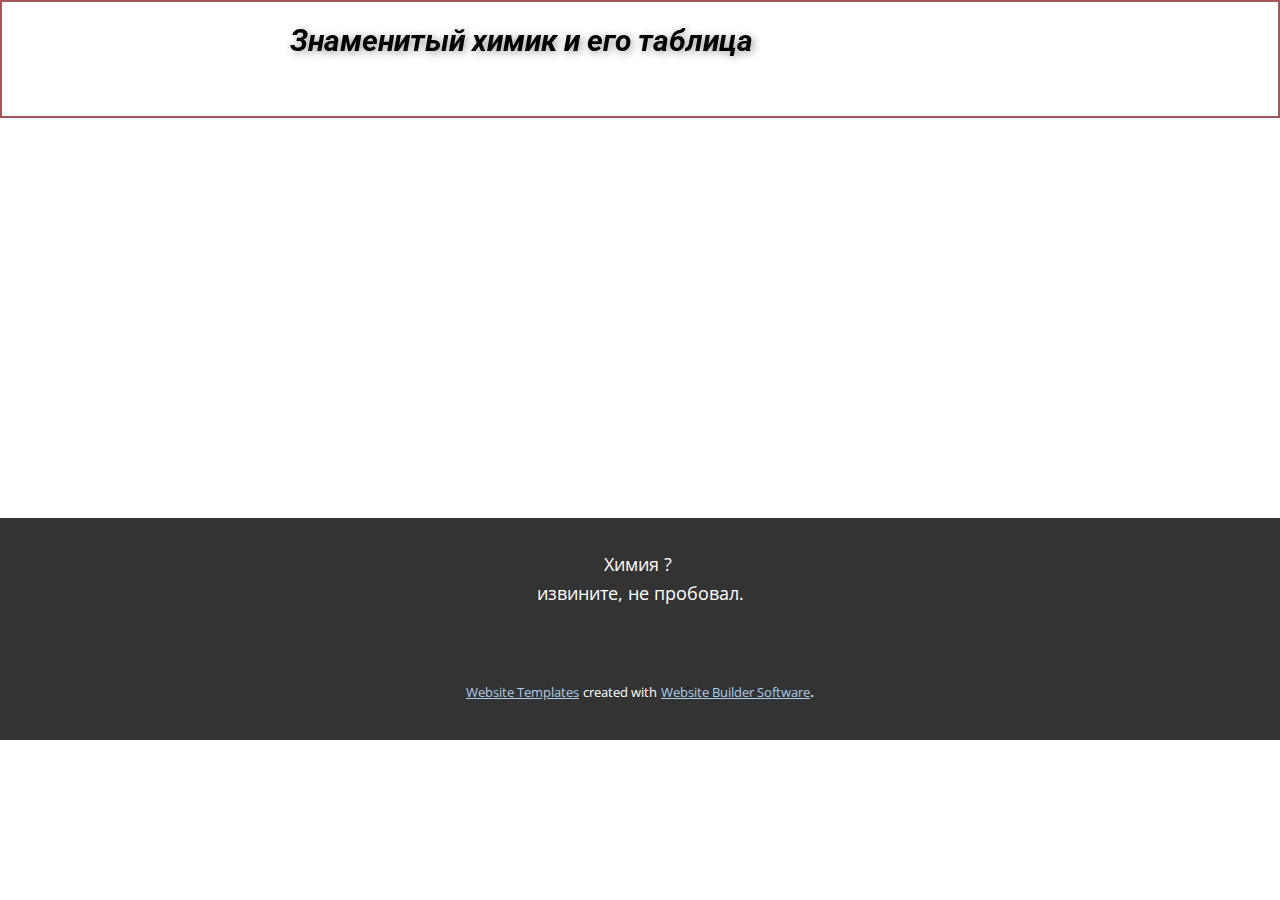
<file: index.html>
<!DOCTYPE html>
<html style="font-size: 16px;" lang="ru"><head>
    <meta name="viewport" content="width=device-width, initial-scale=1.0">
    <meta charset="utf-8">
    <meta name="keywords" content="">
    <meta name="description" content="">
    <title>Главная</title>
    <link rel="stylesheet" href="nicepage.css" media="screen">
<link rel="stylesheet" href="Главная.css" media="screen">
    <script class="u-script" type="text/javascript" src="jquery.js" defer=""></script>
    <script class="u-script" type="text/javascript" src="nicepage.js" defer=""></script>
    <meta name="generator" content="Nicepage 5.17.1, nicepage.com">
    <link id="u-theme-google-font" rel="stylesheet" href="https://fonts.googleapis.com/css?family=Roboto:100,100i,300,300i,400,400i,500,500i,700,700i,900,900i|Open+Sans:300,300i,400,400i,500,500i,600,600i,700,700i,800,800i">
    
    
    
    <script type="application/ld+json">{
		"@context": "http://schema.org",
		"@type": "Organization",
		"name": ""
}</script>
    <meta name="theme-color" content="#478ac9">
    <meta property="og:title" content="Главная">
    <meta property="og:type" content="website">
  <meta data-intl-tel-input-cdn-path="intlTelInput/"></head>
  <body data-home-page="Главная.html" data-home-page-title="Главная" class="u-body u-xl-mode" data-lang="ru"><header class="u-border-2 u-border-palette-2-dark-1 u-clearfix u-header u-header" id="sec-b54b"><div class="u-clearfix u-sheet u-sheet-1">
        <nav class="u-menu u-menu-one-level u-offcanvas u-menu-1">
          <div class="menu-collapse">
            <a class="u-button-style u-custom-active-color u-custom-color u-nav-link" href="#">
              <svg class="u-svg-link" viewBox="0 0 24 24"><use xmlns:xlink="http://www.w3.org/1999/xlink" xlink:href="#svg-98aa"></use></svg>
              <svg class="u-svg-content" version="1.1" id="svg-98aa" viewBox="0 0 16 16" x="0px" y="0px" xmlns:xlink="http://www.w3.org/1999/xlink" xmlns="http://www.w3.org/2000/svg"><g><rect y="1" width="16" height="2"></rect><rect y="7" width="16" height="2"></rect><rect y="13" width="16" height="2"></rect>
</g></svg>
            </a>
          </div>
          <div class="u-custom-menu u-nav-container"></div>
          <div class="u-custom-menu u-nav-container-collapse">
            <div class="u-black u-container-style u-inner-container-layout u-opacity u-opacity-95 u-sidenav">
              <div class="u-inner-container-layout u-sidenav-overflow">
                <div class="u-menu-close"></div>
                <ul class="u-align-center u-nav u-popupmenu-items u-unstyled u-nav-1"><li class="u-nav-item"><a class="u-button-style u-nav-link" href="Главная.html">Главная</a>
</li><li class="u-nav-item"><a class="u-button-style u-nav-link" href="Страница-1.html">Страница 1</a>
</li><li class="u-nav-item"><a class="u-button-style u-nav-link" href="Страница-2.html">Страница 2</a>
</li></ul>
              </div>
            </div>
            <div class="u-black u-menu-overlay u-opacity u-opacity-70"></div>
          </div>
        </nav>
        <h4 class="u-text u-text-black u-text-1" data-animation-name="customAnimationIn" data-animation-duration="1000">Знаменитый химик и его таблица&nbsp; &nbsp; &nbsp; &nbsp; &nbsp; &nbsp; &nbsp; &nbsp; &nbsp; &nbsp; &nbsp; &nbsp; &nbsp; &nbsp; &nbsp; &nbsp; &nbsp; &nbsp; &nbsp; &nbsp; &nbsp; &nbsp; &nbsp; &nbsp; &nbsp; &nbsp; &nbsp; &nbsp; &nbsp;&nbsp;<span style="font-weight: 700;">
            <span style="font-weight: 400;">
              <span style="font-weight: 700;">
                <span style="font-weight: 400;">
                  <span style="font-weight: 700;">
                    <span style="font-style: italic;">
                      <span style="font-style: normal;"></span>
                    </span>
                  </span>
                </span>
              </span>
            </span>
          </span>
        </h4>
        <nav class="u-menu u-menu-dropdown u-offcanvas u-menu-2">
          <div class="menu-collapse" style="font-size: 1rem; letter-spacing: 0px;">
            <a class="u-button-style u-custom-left-right-menu-spacing u-custom-padding-bottom u-custom-top-bottom-menu-spacing u-nav-link u-text-active-palette-1-base u-text-hover-palette-2-base" href="#">
              <svg class="u-svg-link" viewBox="0 0 24 24"><use xmlns:xlink="http://www.w3.org/1999/xlink" xlink:href="#menu-hamburger"></use></svg>
              <svg class="u-svg-content" version="1.1" id="menu-hamburger" viewBox="0 0 16 16" x="0px" y="0px" xmlns:xlink="http://www.w3.org/1999/xlink" xmlns="http://www.w3.org/2000/svg"><g><rect y="1" width="16" height="2"></rect><rect y="7" width="16" height="2"></rect><rect y="13" width="16" height="2"></rect>
</g></svg>
            </a>
          </div>
          <div class="u-nav-container"></div>
          <div class="u-nav-container-collapse">
            <div class="u-black u-container-style u-inner-container-layout u-opacity u-opacity-95 u-sidenav">
              <div class="u-inner-container-layout u-sidenav-overflow">
                <div class="u-menu-close"></div>
                <ul class="u-align-center u-nav u-popupmenu-items u-unstyled u-nav-2"><li class="u-nav-item"><a class="u-button-style u-nav-link" href="Главная.html">Главная</a>
</li><li class="u-nav-item"><a class="u-button-style u-nav-link" href="О-нас.html">О нас</a>
</li><li class="u-nav-item"><a class="u-button-style u-nav-link" href="Контакты.html">Контакты</a>
</li><li class="u-nav-item"><a class="u-button-style u-nav-link" href="Страница-1.html">Страница 1</a>
</li><li class="u-nav-item"><a class="u-button-style u-nav-link" href="Страница-2.html">Страница 2</a>
</li></ul>
              </div>
            </div>
            <div class="u-black u-menu-overlay u-opacity u-opacity-70"></div>
          </div>
        </nav>
      </div></header>
    <section class="u-clearfix u-section-1" id="sec-5560">
      <div class="u-clearfix u-sheet u-sheet-1"></div>
    </section>
    
    
    
    <footer class="u-align-center u-clearfix u-footer u-grey-80 u-footer" id="sec-aed9"><div class="u-clearfix u-sheet u-valign-middle u-sheet-1">
        <p class="u-text u-text-default u-text-1">Химия ?&nbsp;<br>извините, не пробовал.
        </p>
      </div></footer>
    <section class="u-backlink u-clearfix u-grey-80">
      <a class="u-link" href="https://nicepage.com/website-templates" target="_blank">
        <span>Website Templates</span>
      </a>
      <p class="u-text">
        <span>created with</span>
      </p>
      <a class="u-link" href="" target="_blank">
        <span>Website Builder Software</span>
      </a>. 
    </section>
  
</body></html>
</file>
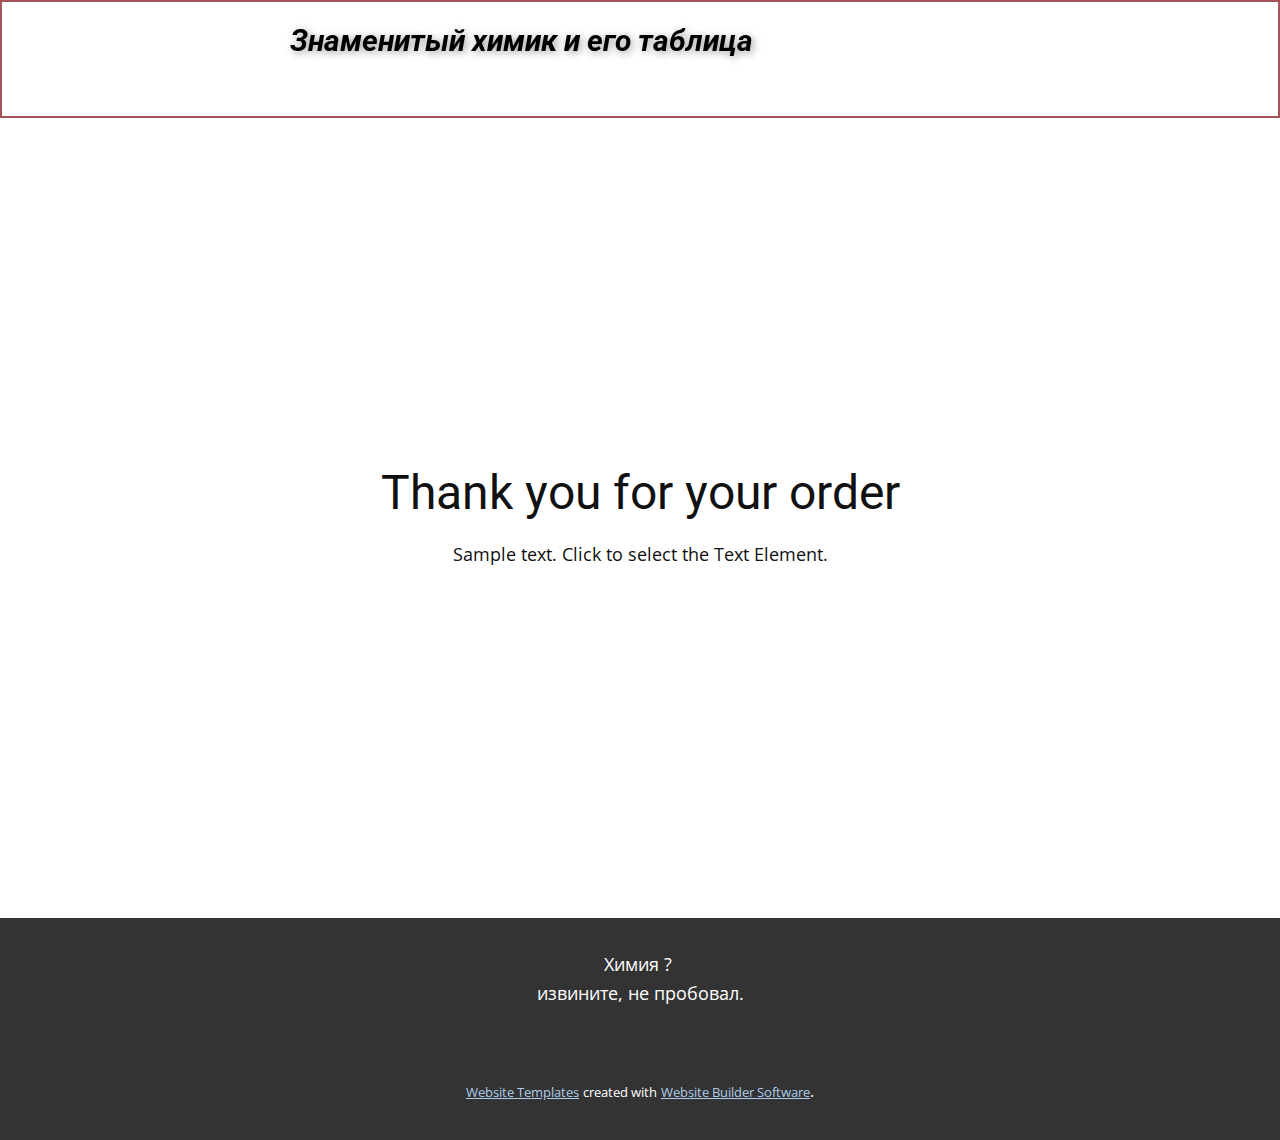
<file: thank-you-page.html>
<!DOCTYPE html>
<html style="font-size: 16px;" lang="ru"><head>
    <meta name="viewport" content="width=device-width, initial-scale=1.0">
    <meta charset="utf-8">
    <meta name="keywords" content="Thank you for your order">
    <meta name="description" content="">
    <title>Thank You Page Template</title>
    <link rel="stylesheet" href="nicepage.css" media="screen">
<link rel="stylesheet" href="Thank-You-Page-Template.css" media="screen">
    <script class="u-script" type="text/javascript" src="jquery.js" defer=""></script>
    <script class="u-script" type="text/javascript" src="nicepage.js" defer=""></script>
    <meta name="generator" content="Nicepage 5.17.1, nicepage.com">
    <link id="u-theme-google-font" rel="stylesheet" href="https://fonts.googleapis.com/css?family=Roboto:100,100i,300,300i,400,400i,500,500i,700,700i,900,900i|Open+Sans:300,300i,400,400i,500,500i,600,600i,700,700i,800,800i">
    
    
    
    <script type="application/ld+json">{
		"@context": "http://schema.org",
		"@type": "Organization",
		"name": ""
}</script>
    <meta name="theme-color" content="#478ac9">
    <meta property="og:title" content="Thank You Page Template">
    <meta property="og:type" content="website">
  <meta data-intl-tel-input-cdn-path="intlTelInput/"></head>
  <body class="u-body u-xl-mode" data-lang="ru"><header class="u-border-2 u-border-palette-2-dark-1 u-clearfix u-header u-header" id="sec-b54b"><div class="u-clearfix u-sheet u-sheet-1">
        <nav class="u-menu u-menu-one-level u-offcanvas u-menu-1">
          <div class="menu-collapse">
            <a class="u-button-style u-custom-active-color u-custom-color u-nav-link" href="#">
              <svg class="u-svg-link" viewBox="0 0 24 24"><use xmlns:xlink="http://www.w3.org/1999/xlink" xlink:href="#svg-98aa"></use></svg>
              <svg class="u-svg-content" version="1.1" id="svg-98aa" viewBox="0 0 16 16" x="0px" y="0px" xmlns:xlink="http://www.w3.org/1999/xlink" xmlns="http://www.w3.org/2000/svg"><g><rect y="1" width="16" height="2"></rect><rect y="7" width="16" height="2"></rect><rect y="13" width="16" height="2"></rect>
</g></svg>
            </a>
          </div>
          <div class="u-custom-menu u-nav-container"></div>
          <div class="u-custom-menu u-nav-container-collapse">
            <div class="u-black u-container-style u-inner-container-layout u-opacity u-opacity-95 u-sidenav">
              <div class="u-inner-container-layout u-sidenav-overflow">
                <div class="u-menu-close"></div>
                <ul class="u-align-center u-nav u-popupmenu-items u-unstyled u-nav-1"><li class="u-nav-item"><a class="u-button-style u-nav-link" href="Главная.html">Главная</a>
</li><li class="u-nav-item"><a class="u-button-style u-nav-link" href="Страница-1.html">Страница 1</a>
</li><li class="u-nav-item"><a class="u-button-style u-nav-link" href="Страница-2.html">Страница 2</a>
</li></ul>
              </div>
            </div>
            <div class="u-black u-menu-overlay u-opacity u-opacity-70"></div>
          </div>
        </nav>
        <h4 class="u-text u-text-black u-text-1" data-animation-name="customAnimationIn" data-animation-duration="1000">Знаменитый химик и его таблица&nbsp; &nbsp; &nbsp; &nbsp; &nbsp; &nbsp; &nbsp; &nbsp; &nbsp; &nbsp; &nbsp; &nbsp; &nbsp; &nbsp; &nbsp; &nbsp; &nbsp; &nbsp; &nbsp; &nbsp; &nbsp; &nbsp; &nbsp; &nbsp; &nbsp; &nbsp; &nbsp; &nbsp; &nbsp;&nbsp;<span style="font-weight: 700;">
            <span style="font-weight: 400;">
              <span style="font-weight: 700;">
                <span style="font-weight: 400;">
                  <span style="font-weight: 700;">
                    <span style="font-style: italic;">
                      <span style="font-style: normal;"></span>
                    </span>
                  </span>
                </span>
              </span>
            </span>
          </span>
        </h4>
        <nav class="u-menu u-menu-dropdown u-offcanvas u-menu-2">
          <div class="menu-collapse" style="font-size: 1rem; letter-spacing: 0px;">
            <a class="u-button-style u-custom-left-right-menu-spacing u-custom-padding-bottom u-custom-top-bottom-menu-spacing u-nav-link u-text-active-palette-1-base u-text-hover-palette-2-base" href="#">
              <svg class="u-svg-link" viewBox="0 0 24 24"><use xmlns:xlink="http://www.w3.org/1999/xlink" xlink:href="#menu-hamburger"></use></svg>
              <svg class="u-svg-content" version="1.1" id="menu-hamburger" viewBox="0 0 16 16" x="0px" y="0px" xmlns:xlink="http://www.w3.org/1999/xlink" xmlns="http://www.w3.org/2000/svg"><g><rect y="1" width="16" height="2"></rect><rect y="7" width="16" height="2"></rect><rect y="13" width="16" height="2"></rect>
</g></svg>
            </a>
          </div>
          <div class="u-nav-container"></div>
          <div class="u-nav-container-collapse">
            <div class="u-black u-container-style u-inner-container-layout u-opacity u-opacity-95 u-sidenav">
              <div class="u-inner-container-layout u-sidenav-overflow">
                <div class="u-menu-close"></div>
                <ul class="u-align-center u-nav u-popupmenu-items u-unstyled u-nav-2"><li class="u-nav-item"><a class="u-button-style u-nav-link" href="Главная.html">Главная</a>
</li><li class="u-nav-item"><a class="u-button-style u-nav-link" href="О-нас.html">О нас</a>
</li><li class="u-nav-item"><a class="u-button-style u-nav-link" href="Контакты.html">Контакты</a>
</li><li class="u-nav-item"><a class="u-button-style u-nav-link" href="Страница-1.html">Страница 1</a>
</li><li class="u-nav-item"><a class="u-button-style u-nav-link" href="Страница-2.html">Страница 2</a>
</li></ul>
              </div>
            </div>
            <div class="u-black u-menu-overlay u-opacity u-opacity-70"></div>
          </div>
        </nav>
      </div></header>
    <section class="u-align-center u-clearfix u-container-align-center u-section-1" id="sec-4d18">
      <div class="u-clearfix u-sheet u-valign-middle u-sheet-1">
        <h2 class="u-align-center u-text u-text-default u-text-1"> Thank you for your order</h2>
        <p class="u-align-center u-text u-text-default u-text-2">Sample text. Click to select the Text Element.</p>
      </div>
    </section>
    
    
    
    <footer class="u-align-center u-clearfix u-footer u-grey-80 u-footer" id="sec-aed9"><div class="u-clearfix u-sheet u-valign-middle u-sheet-1">
        <p class="u-text u-text-default u-text-1">Химия ?&nbsp;<br>извините, не пробовал.
        </p>
      </div></footer>
    <section class="u-backlink u-clearfix u-grey-80">
      <a class="u-link" href="https://nicepage.com/website-templates" target="_blank">
        <span>Website Templates</span>
      </a>
      <p class="u-text">
        <span>created with</span>
      </p>
      <a class="u-link" href="" target="_blank">
        <span>Website Builder Software</span>
      </a>. 
    </section>
  
</body></html>
</file>
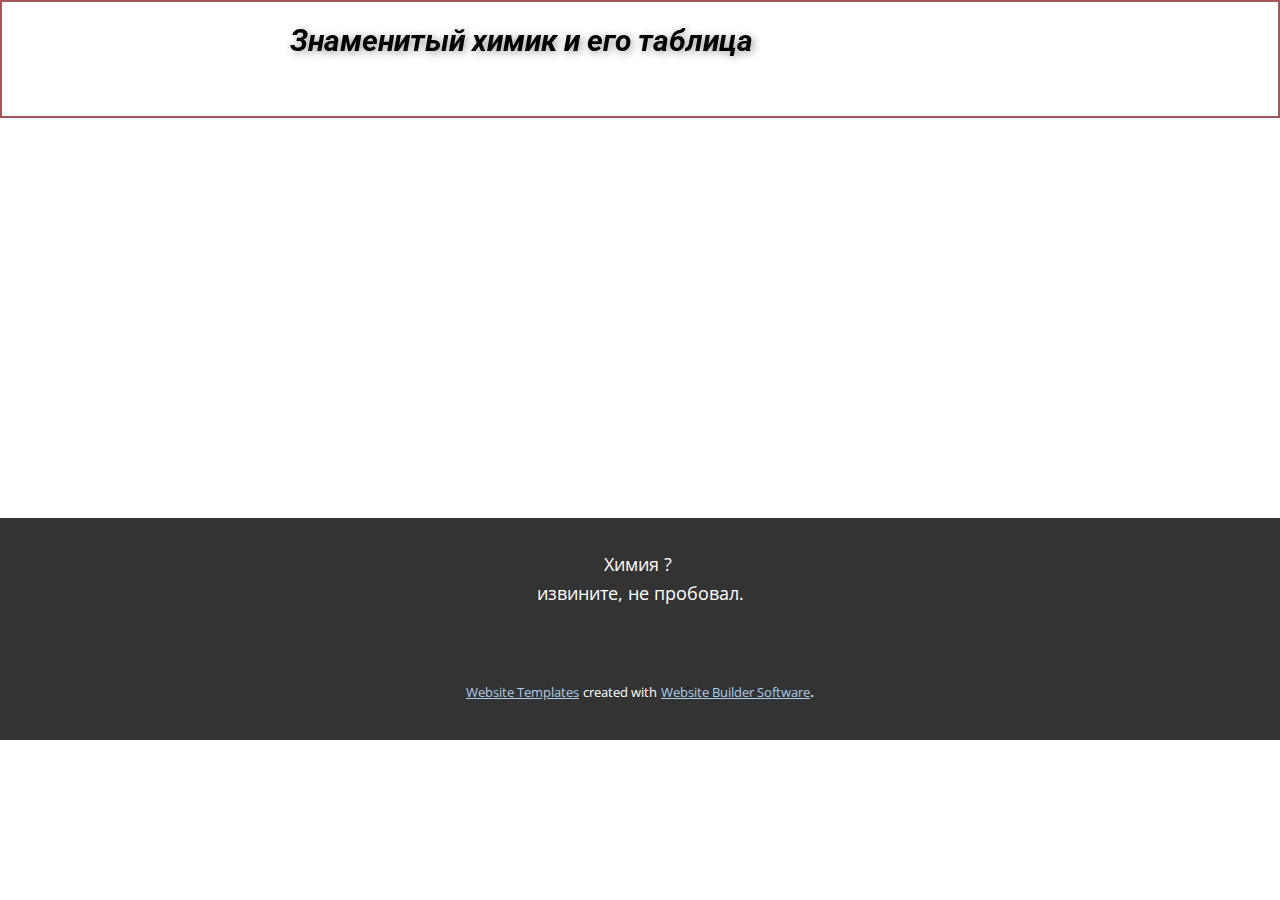
<file: Главная.html>
<!DOCTYPE html>
<html style="font-size: 16px;" lang="ru"><head>
    <meta name="viewport" content="width=device-width, initial-scale=1.0">
    <meta charset="utf-8">
    <meta name="keywords" content="">
    <meta name="description" content="">
    <title>Главная</title>
    <link rel="stylesheet" href="nicepage.css" media="screen">
<link rel="stylesheet" href="Главная.css" media="screen">
    <script class="u-script" type="text/javascript" src="jquery.js" defer=""></script>
    <script class="u-script" type="text/javascript" src="nicepage.js" defer=""></script>
    <meta name="generator" content="Nicepage 5.17.1, nicepage.com">
    <link id="u-theme-google-font" rel="stylesheet" href="https://fonts.googleapis.com/css?family=Roboto:100,100i,300,300i,400,400i,500,500i,700,700i,900,900i|Open+Sans:300,300i,400,400i,500,500i,600,600i,700,700i,800,800i">
    
    
    
    <script type="application/ld+json">{
		"@context": "http://schema.org",
		"@type": "Organization",
		"name": ""
}</script>
    <meta name="theme-color" content="#478ac9">
    <meta property="og:title" content="Главная">
    <meta property="og:type" content="website">
  <meta data-intl-tel-input-cdn-path="intlTelInput/"></head>
  <body class="u-body u-xl-mode" data-lang="ru"><header class="u-border-2 u-border-palette-2-dark-1 u-clearfix u-header u-header" id="sec-b54b"><div class="u-clearfix u-sheet u-sheet-1">
        <nav class="u-menu u-menu-one-level u-offcanvas u-menu-1">
          <div class="menu-collapse">
            <a class="u-button-style u-custom-active-color u-custom-color u-nav-link" href="#">
              <svg class="u-svg-link" viewBox="0 0 24 24"><use xmlns:xlink="http://www.w3.org/1999/xlink" xlink:href="#svg-98aa"></use></svg>
              <svg class="u-svg-content" version="1.1" id="svg-98aa" viewBox="0 0 16 16" x="0px" y="0px" xmlns:xlink="http://www.w3.org/1999/xlink" xmlns="http://www.w3.org/2000/svg"><g><rect y="1" width="16" height="2"></rect><rect y="7" width="16" height="2"></rect><rect y="13" width="16" height="2"></rect>
</g></svg>
            </a>
          </div>
          <div class="u-custom-menu u-nav-container"></div>
          <div class="u-custom-menu u-nav-container-collapse">
            <div class="u-black u-container-style u-inner-container-layout u-opacity u-opacity-95 u-sidenav">
              <div class="u-inner-container-layout u-sidenav-overflow">
                <div class="u-menu-close"></div>
                <ul class="u-align-center u-nav u-popupmenu-items u-unstyled u-nav-1"><li class="u-nav-item"><a class="u-button-style u-nav-link" href="Главная.html">Главная</a>
</li><li class="u-nav-item"><a class="u-button-style u-nav-link" href="Страница-1.html">Страница 1</a>
</li><li class="u-nav-item"><a class="u-button-style u-nav-link" href="Страница-2.html">Страница 2</a>
</li></ul>
              </div>
            </div>
            <div class="u-black u-menu-overlay u-opacity u-opacity-70"></div>
          </div>
        </nav>
        <h4 class="u-text u-text-black u-text-1" data-animation-name="customAnimationIn" data-animation-duration="1000">Знаменитый химик и его таблица&nbsp; &nbsp; &nbsp; &nbsp; &nbsp; &nbsp; &nbsp; &nbsp; &nbsp; &nbsp; &nbsp; &nbsp; &nbsp; &nbsp; &nbsp; &nbsp; &nbsp; &nbsp; &nbsp; &nbsp; &nbsp; &nbsp; &nbsp; &nbsp; &nbsp; &nbsp; &nbsp; &nbsp; &nbsp;&nbsp;<span style="font-weight: 700;">
            <span style="font-weight: 400;">
              <span style="font-weight: 700;">
                <span style="font-weight: 400;">
                  <span style="font-weight: 700;">
                    <span style="font-style: italic;">
                      <span style="font-style: normal;"></span>
                    </span>
                  </span>
                </span>
              </span>
            </span>
          </span>
        </h4>
        <nav class="u-menu u-menu-dropdown u-offcanvas u-menu-2">
          <div class="menu-collapse" style="font-size: 1rem; letter-spacing: 0px;">
            <a class="u-button-style u-custom-left-right-menu-spacing u-custom-padding-bottom u-custom-top-bottom-menu-spacing u-nav-link u-text-active-palette-1-base u-text-hover-palette-2-base" href="#">
              <svg class="u-svg-link" viewBox="0 0 24 24"><use xmlns:xlink="http://www.w3.org/1999/xlink" xlink:href="#menu-hamburger"></use></svg>
              <svg class="u-svg-content" version="1.1" id="menu-hamburger" viewBox="0 0 16 16" x="0px" y="0px" xmlns:xlink="http://www.w3.org/1999/xlink" xmlns="http://www.w3.org/2000/svg"><g><rect y="1" width="16" height="2"></rect><rect y="7" width="16" height="2"></rect><rect y="13" width="16" height="2"></rect>
</g></svg>
            </a>
          </div>
          <div class="u-nav-container"></div>
          <div class="u-nav-container-collapse">
            <div class="u-black u-container-style u-inner-container-layout u-opacity u-opacity-95 u-sidenav">
              <div class="u-inner-container-layout u-sidenav-overflow">
                <div class="u-menu-close"></div>
                <ul class="u-align-center u-nav u-popupmenu-items u-unstyled u-nav-2"><li class="u-nav-item"><a class="u-button-style u-nav-link" href="Главная.html">Главная</a>
</li><li class="u-nav-item"><a class="u-button-style u-nav-link" href="О-нас.html">О нас</a>
</li><li class="u-nav-item"><a class="u-button-style u-nav-link" href="Контакты.html">Контакты</a>
</li><li class="u-nav-item"><a class="u-button-style u-nav-link" href="Страница-1.html">Страница 1</a>
</li><li class="u-nav-item"><a class="u-button-style u-nav-link" href="Страница-2.html">Страница 2</a>
</li></ul>
              </div>
            </div>
            <div class="u-black u-menu-overlay u-opacity u-opacity-70"></div>
          </div>
        </nav>
      </div></header>
    <section class="u-clearfix u-section-1" id="sec-5560">
      <div class="u-clearfix u-sheet u-sheet-1"></div>
    </section>
    
    
    
    <footer class="u-align-center u-clearfix u-footer u-grey-80 u-footer" id="sec-aed9"><div class="u-clearfix u-sheet u-valign-middle u-sheet-1">
        <p class="u-text u-text-default u-text-1">Химия ?&nbsp;<br>извините, не пробовал.
        </p>
      </div></footer>
    <section class="u-backlink u-clearfix u-grey-80">
      <a class="u-link" href="https://nicepage.com/website-templates" target="_blank">
        <span>Website Templates</span>
      </a>
      <p class="u-text">
        <span>created with</span>
      </p>
      <a class="u-link" href="" target="_blank">
        <span>Website Builder Software</span>
      </a>. 
    </section>
  
</body></html>
</file>
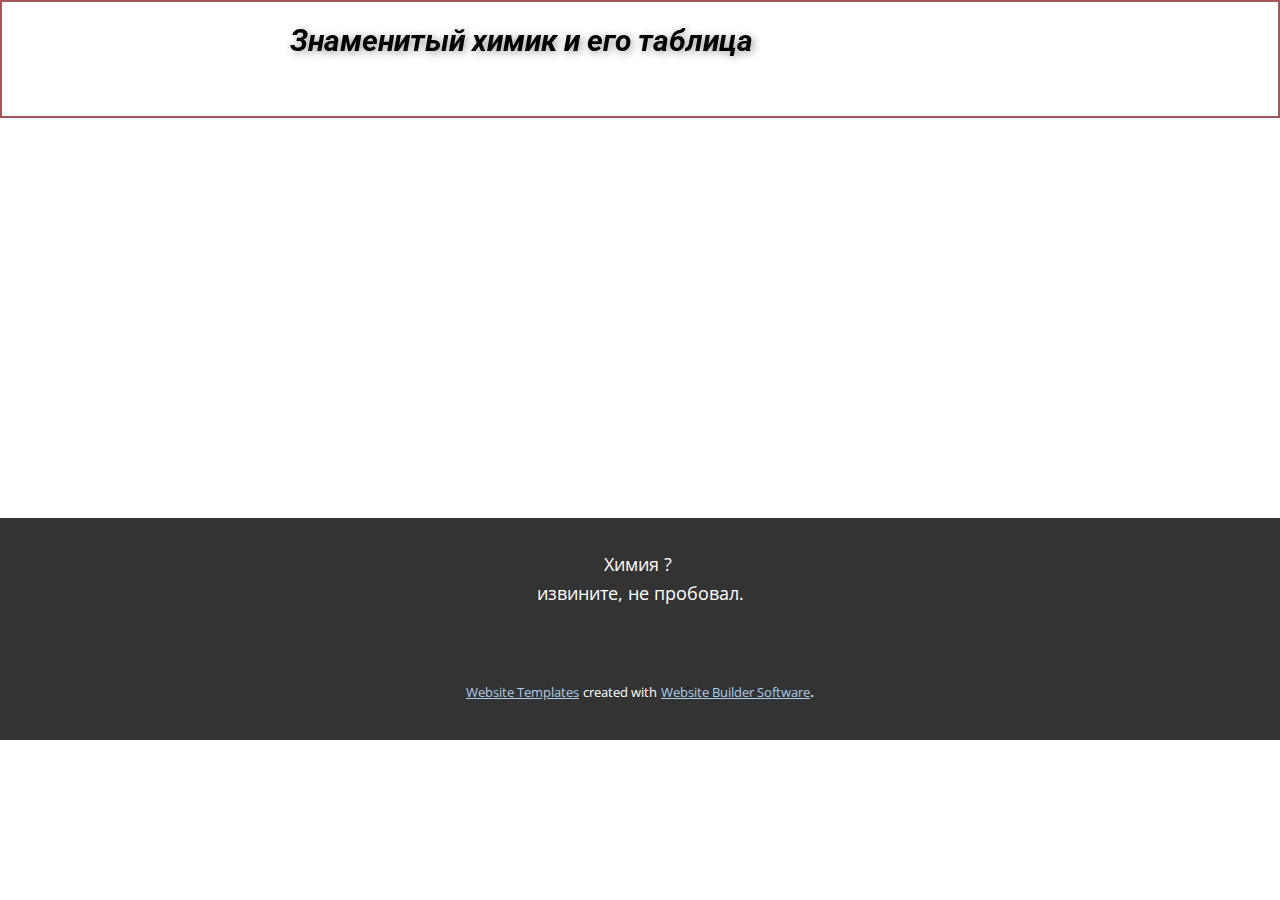
<file: Контакты.html>
<!DOCTYPE html>
<html style="font-size: 16px;" lang="ru"><head>
    <meta name="viewport" content="width=device-width, initial-scale=1.0">
    <meta charset="utf-8">
    <meta name="keywords" content="">
    <meta name="description" content="">
    <title>Контакты</title>
    <link rel="stylesheet" href="nicepage.css" media="screen">
<link rel="stylesheet" href="Контакты.css" media="screen">
    <script class="u-script" type="text/javascript" src="jquery.js" defer=""></script>
    <script class="u-script" type="text/javascript" src="nicepage.js" defer=""></script>
    <meta name="generator" content="Nicepage 5.17.1, nicepage.com">
    <link id="u-theme-google-font" rel="stylesheet" href="https://fonts.googleapis.com/css?family=Roboto:100,100i,300,300i,400,400i,500,500i,700,700i,900,900i|Open+Sans:300,300i,400,400i,500,500i,600,600i,700,700i,800,800i">
    
    
    
    <script type="application/ld+json">{
		"@context": "http://schema.org",
		"@type": "Organization",
		"name": ""
}</script>
    <meta name="theme-color" content="#478ac9">
    <meta property="og:title" content="Контакты">
    <meta property="og:type" content="website">
  <meta data-intl-tel-input-cdn-path="intlTelInput/"></head>
  <body class="u-body u-xl-mode" data-lang="ru"><header class="u-border-2 u-border-palette-2-dark-1 u-clearfix u-header u-header" id="sec-b54b"><div class="u-clearfix u-sheet u-sheet-1">
        <nav class="u-menu u-menu-one-level u-offcanvas u-menu-1">
          <div class="menu-collapse">
            <a class="u-button-style u-custom-active-color u-custom-color u-nav-link" href="#">
              <svg class="u-svg-link" viewBox="0 0 24 24"><use xmlns:xlink="http://www.w3.org/1999/xlink" xlink:href="#svg-98aa"></use></svg>
              <svg class="u-svg-content" version="1.1" id="svg-98aa" viewBox="0 0 16 16" x="0px" y="0px" xmlns:xlink="http://www.w3.org/1999/xlink" xmlns="http://www.w3.org/2000/svg"><g><rect y="1" width="16" height="2"></rect><rect y="7" width="16" height="2"></rect><rect y="13" width="16" height="2"></rect>
</g></svg>
            </a>
          </div>
          <div class="u-custom-menu u-nav-container"></div>
          <div class="u-custom-menu u-nav-container-collapse">
            <div class="u-black u-container-style u-inner-container-layout u-opacity u-opacity-95 u-sidenav">
              <div class="u-inner-container-layout u-sidenav-overflow">
                <div class="u-menu-close"></div>
                <ul class="u-align-center u-nav u-popupmenu-items u-unstyled u-nav-1"><li class="u-nav-item"><a class="u-button-style u-nav-link" href="Главная.html">Главная</a>
</li><li class="u-nav-item"><a class="u-button-style u-nav-link" href="Страница-1.html">Страница 1</a>
</li><li class="u-nav-item"><a class="u-button-style u-nav-link" href="Страница-2.html">Страница 2</a>
</li></ul>
              </div>
            </div>
            <div class="u-black u-menu-overlay u-opacity u-opacity-70"></div>
          </div>
        </nav>
        <h4 class="u-text u-text-black u-text-1" data-animation-name="customAnimationIn" data-animation-duration="1000">Знаменитый химик и его таблица&nbsp; &nbsp; &nbsp; &nbsp; &nbsp; &nbsp; &nbsp; &nbsp; &nbsp; &nbsp; &nbsp; &nbsp; &nbsp; &nbsp; &nbsp; &nbsp; &nbsp; &nbsp; &nbsp; &nbsp; &nbsp; &nbsp; &nbsp; &nbsp; &nbsp; &nbsp; &nbsp; &nbsp; &nbsp;&nbsp;<span style="font-weight: 700;">
            <span style="font-weight: 400;">
              <span style="font-weight: 700;">
                <span style="font-weight: 400;">
                  <span style="font-weight: 700;">
                    <span style="font-style: italic;">
                      <span style="font-style: normal;"></span>
                    </span>
                  </span>
                </span>
              </span>
            </span>
          </span>
        </h4>
        <nav class="u-menu u-menu-dropdown u-offcanvas u-menu-2">
          <div class="menu-collapse" style="font-size: 1rem; letter-spacing: 0px;">
            <a class="u-button-style u-custom-left-right-menu-spacing u-custom-padding-bottom u-custom-top-bottom-menu-spacing u-nav-link u-text-active-palette-1-base u-text-hover-palette-2-base" href="#">
              <svg class="u-svg-link" viewBox="0 0 24 24"><use xmlns:xlink="http://www.w3.org/1999/xlink" xlink:href="#menu-hamburger"></use></svg>
              <svg class="u-svg-content" version="1.1" id="menu-hamburger" viewBox="0 0 16 16" x="0px" y="0px" xmlns:xlink="http://www.w3.org/1999/xlink" xmlns="http://www.w3.org/2000/svg"><g><rect y="1" width="16" height="2"></rect><rect y="7" width="16" height="2"></rect><rect y="13" width="16" height="2"></rect>
</g></svg>
            </a>
          </div>
          <div class="u-nav-container"></div>
          <div class="u-nav-container-collapse">
            <div class="u-black u-container-style u-inner-container-layout u-opacity u-opacity-95 u-sidenav">
              <div class="u-inner-container-layout u-sidenav-overflow">
                <div class="u-menu-close"></div>
                <ul class="u-align-center u-nav u-popupmenu-items u-unstyled u-nav-2"><li class="u-nav-item"><a class="u-button-style u-nav-link" href="Главная.html">Главная</a>
</li><li class="u-nav-item"><a class="u-button-style u-nav-link" href="О-нас.html">О нас</a>
</li><li class="u-nav-item"><a class="u-button-style u-nav-link" href="Контакты.html">Контакты</a>
</li><li class="u-nav-item"><a class="u-button-style u-nav-link" href="Страница-1.html">Страница 1</a>
</li><li class="u-nav-item"><a class="u-button-style u-nav-link" href="Страница-2.html">Страница 2</a>
</li></ul>
              </div>
            </div>
            <div class="u-black u-menu-overlay u-opacity u-opacity-70"></div>
          </div>
        </nav>
      </div></header>
    <section class="u-clearfix u-section-1" id="sec-6909">
      <div class="u-clearfix u-sheet u-sheet-1"></div>
    </section>
    
    
    
    <footer class="u-align-center u-clearfix u-footer u-grey-80 u-footer" id="sec-aed9"><div class="u-clearfix u-sheet u-valign-middle u-sheet-1">
        <p class="u-text u-text-default u-text-1">Химия ?&nbsp;<br>извините, не пробовал.
        </p>
      </div></footer>
    <section class="u-backlink u-clearfix u-grey-80">
      <a class="u-link" href="https://nicepage.com/website-templates" target="_blank">
        <span>Website Templates</span>
      </a>
      <p class="u-text">
        <span>created with</span>
      </p>
      <a class="u-link" href="" target="_blank">
        <span>Website Builder Software</span>
      </a>. 
    </section>
  
</body></html>
</file>
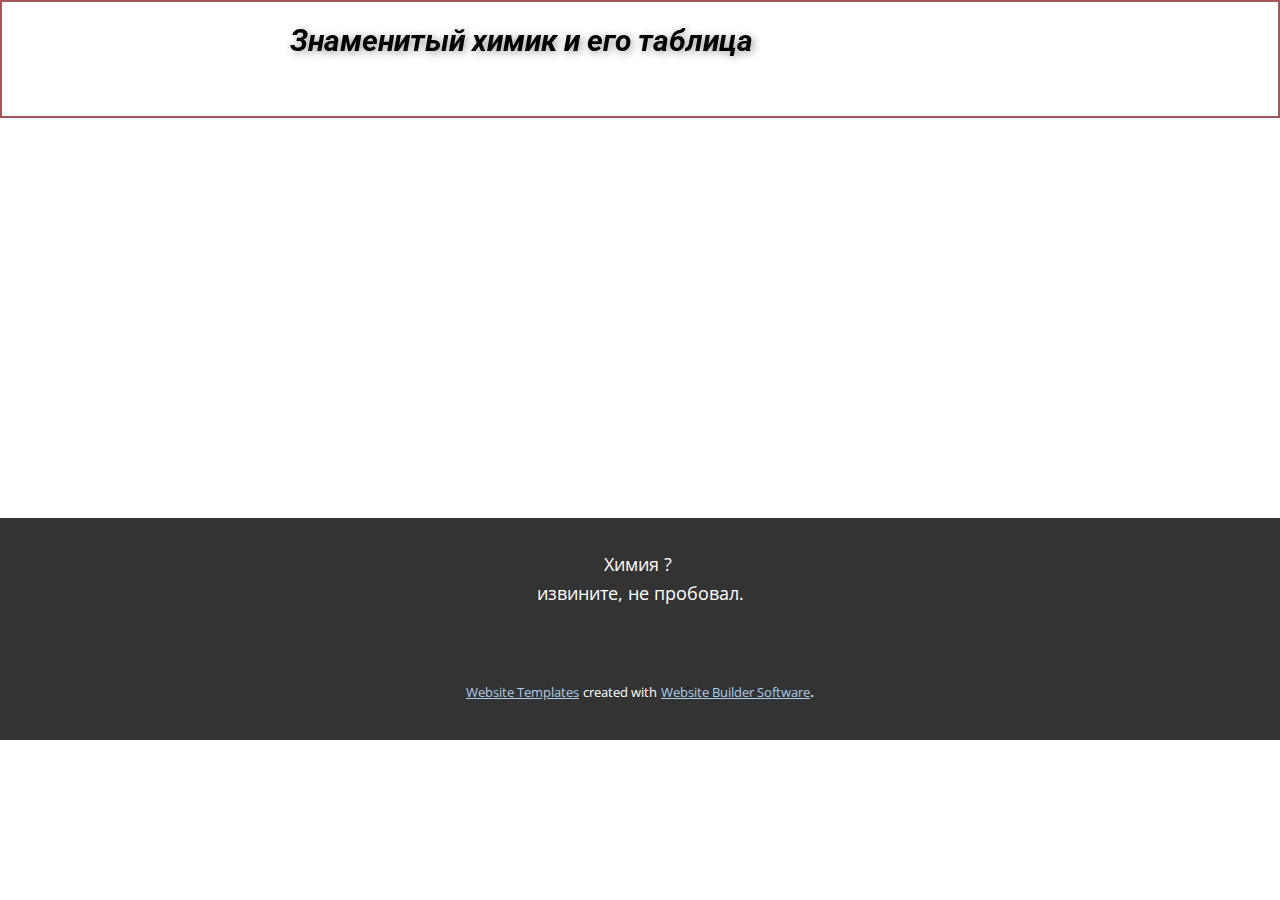
<file: О-нас.html>
<!DOCTYPE html>
<html style="font-size: 16px;" lang="ru"><head>
    <meta name="viewport" content="width=device-width, initial-scale=1.0">
    <meta charset="utf-8">
    <meta name="keywords" content="">
    <meta name="description" content="">
    <title>О нас</title>
    <link rel="stylesheet" href="nicepage.css" media="screen">
<link rel="stylesheet" href="О-нас.css" media="screen">
    <script class="u-script" type="text/javascript" src="jquery.js" defer=""></script>
    <script class="u-script" type="text/javascript" src="nicepage.js" defer=""></script>
    <meta name="generator" content="Nicepage 5.17.1, nicepage.com">
    <link id="u-theme-google-font" rel="stylesheet" href="https://fonts.googleapis.com/css?family=Roboto:100,100i,300,300i,400,400i,500,500i,700,700i,900,900i|Open+Sans:300,300i,400,400i,500,500i,600,600i,700,700i,800,800i">
    
    
    
    <script type="application/ld+json">{
		"@context": "http://schema.org",
		"@type": "Organization",
		"name": ""
}</script>
    <meta name="theme-color" content="#478ac9">
    <meta property="og:title" content="О нас">
    <meta property="og:type" content="website">
  <meta data-intl-tel-input-cdn-path="intlTelInput/"></head>
  <body class="u-body u-xl-mode" data-lang="ru"><header class="u-border-2 u-border-palette-2-dark-1 u-clearfix u-header u-header" id="sec-b54b"><div class="u-clearfix u-sheet u-sheet-1">
        <nav class="u-menu u-menu-one-level u-offcanvas u-menu-1">
          <div class="menu-collapse">
            <a class="u-button-style u-custom-active-color u-custom-color u-nav-link" href="#">
              <svg class="u-svg-link" viewBox="0 0 24 24"><use xmlns:xlink="http://www.w3.org/1999/xlink" xlink:href="#svg-98aa"></use></svg>
              <svg class="u-svg-content" version="1.1" id="svg-98aa" viewBox="0 0 16 16" x="0px" y="0px" xmlns:xlink="http://www.w3.org/1999/xlink" xmlns="http://www.w3.org/2000/svg"><g><rect y="1" width="16" height="2"></rect><rect y="7" width="16" height="2"></rect><rect y="13" width="16" height="2"></rect>
</g></svg>
            </a>
          </div>
          <div class="u-custom-menu u-nav-container"></div>
          <div class="u-custom-menu u-nav-container-collapse">
            <div class="u-black u-container-style u-inner-container-layout u-opacity u-opacity-95 u-sidenav">
              <div class="u-inner-container-layout u-sidenav-overflow">
                <div class="u-menu-close"></div>
                <ul class="u-align-center u-nav u-popupmenu-items u-unstyled u-nav-1"><li class="u-nav-item"><a class="u-button-style u-nav-link" href="Главная.html">Главная</a>
</li><li class="u-nav-item"><a class="u-button-style u-nav-link" href="Страница-1.html">Страница 1</a>
</li><li class="u-nav-item"><a class="u-button-style u-nav-link" href="Страница-2.html">Страница 2</a>
</li></ul>
              </div>
            </div>
            <div class="u-black u-menu-overlay u-opacity u-opacity-70"></div>
          </div>
        </nav>
        <h4 class="u-text u-text-black u-text-1" data-animation-name="customAnimationIn" data-animation-duration="1000">Знаменитый химик и его таблица&nbsp; &nbsp; &nbsp; &nbsp; &nbsp; &nbsp; &nbsp; &nbsp; &nbsp; &nbsp; &nbsp; &nbsp; &nbsp; &nbsp; &nbsp; &nbsp; &nbsp; &nbsp; &nbsp; &nbsp; &nbsp; &nbsp; &nbsp; &nbsp; &nbsp; &nbsp; &nbsp; &nbsp; &nbsp;&nbsp;<span style="font-weight: 700;">
            <span style="font-weight: 400;">
              <span style="font-weight: 700;">
                <span style="font-weight: 400;">
                  <span style="font-weight: 700;">
                    <span style="font-style: italic;">
                      <span style="font-style: normal;"></span>
                    </span>
                  </span>
                </span>
              </span>
            </span>
          </span>
        </h4>
        <nav class="u-menu u-menu-dropdown u-offcanvas u-menu-2">
          <div class="menu-collapse" style="font-size: 1rem; letter-spacing: 0px;">
            <a class="u-button-style u-custom-left-right-menu-spacing u-custom-padding-bottom u-custom-top-bottom-menu-spacing u-nav-link u-text-active-palette-1-base u-text-hover-palette-2-base" href="#">
              <svg class="u-svg-link" viewBox="0 0 24 24"><use xmlns:xlink="http://www.w3.org/1999/xlink" xlink:href="#menu-hamburger"></use></svg>
              <svg class="u-svg-content" version="1.1" id="menu-hamburger" viewBox="0 0 16 16" x="0px" y="0px" xmlns:xlink="http://www.w3.org/1999/xlink" xmlns="http://www.w3.org/2000/svg"><g><rect y="1" width="16" height="2"></rect><rect y="7" width="16" height="2"></rect><rect y="13" width="16" height="2"></rect>
</g></svg>
            </a>
          </div>
          <div class="u-nav-container"></div>
          <div class="u-nav-container-collapse">
            <div class="u-black u-container-style u-inner-container-layout u-opacity u-opacity-95 u-sidenav">
              <div class="u-inner-container-layout u-sidenav-overflow">
                <div class="u-menu-close"></div>
                <ul class="u-align-center u-nav u-popupmenu-items u-unstyled u-nav-2"><li class="u-nav-item"><a class="u-button-style u-nav-link" href="Главная.html">Главная</a>
</li><li class="u-nav-item"><a class="u-button-style u-nav-link" href="О-нас.html">О нас</a>
</li><li class="u-nav-item"><a class="u-button-style u-nav-link" href="Контакты.html">Контакты</a>
</li><li class="u-nav-item"><a class="u-button-style u-nav-link" href="Страница-1.html">Страница 1</a>
</li><li class="u-nav-item"><a class="u-button-style u-nav-link" href="Страница-2.html">Страница 2</a>
</li></ul>
              </div>
            </div>
            <div class="u-black u-menu-overlay u-opacity u-opacity-70"></div>
          </div>
        </nav>
      </div></header>
    <section class="u-clearfix u-section-1" id="sec-d8f9">
      <div class="u-clearfix u-sheet u-sheet-1"></div>
    </section>
    
    
    
    <footer class="u-align-center u-clearfix u-footer u-grey-80 u-footer" id="sec-aed9"><div class="u-clearfix u-sheet u-valign-middle u-sheet-1">
        <p class="u-text u-text-default u-text-1">Химия ?&nbsp;<br>извините, не пробовал.
        </p>
      </div></footer>
    <section class="u-backlink u-clearfix u-grey-80">
      <a class="u-link" href="https://nicepage.com/website-templates" target="_blank">
        <span>Website Templates</span>
      </a>
      <p class="u-text">
        <span>created with</span>
      </p>
      <a class="u-link" href="" target="_blank">
        <span>Website Builder Software</span>
      </a>. 
    </section>
  
</body></html>
</file>
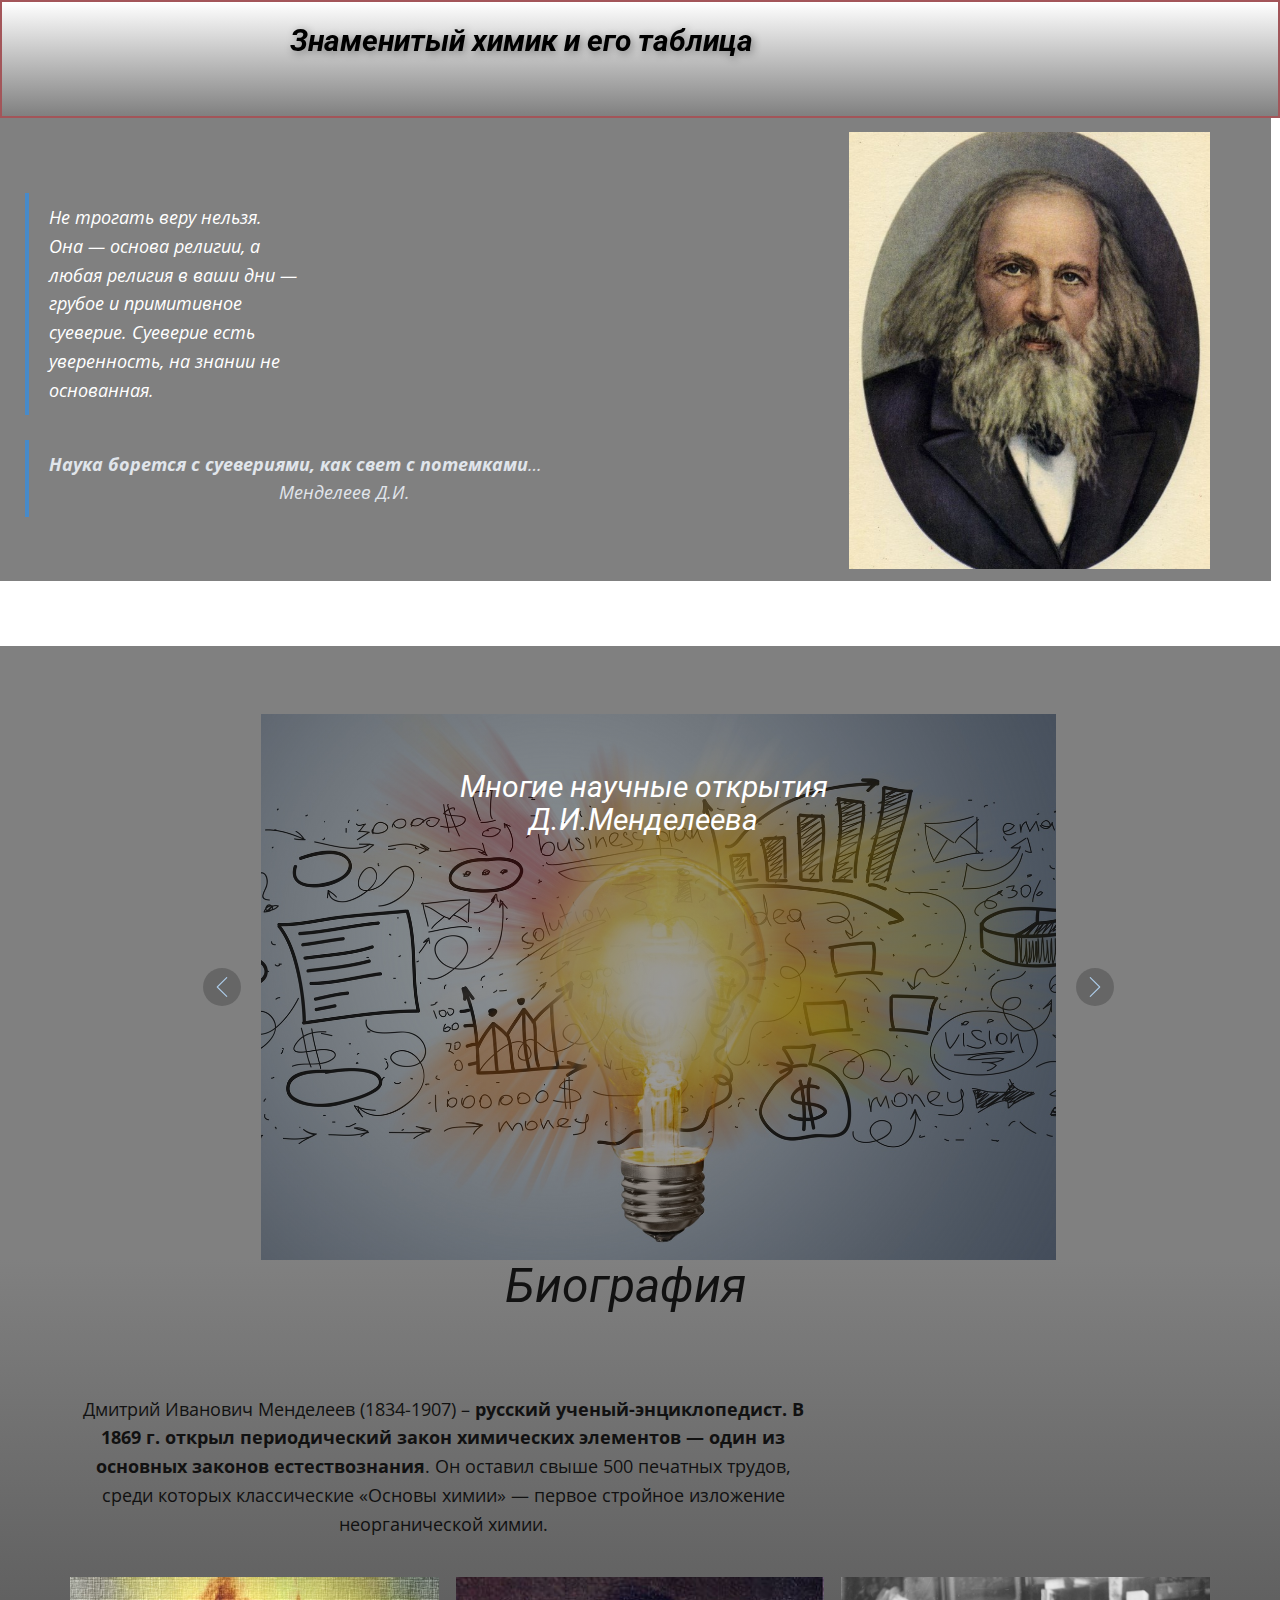
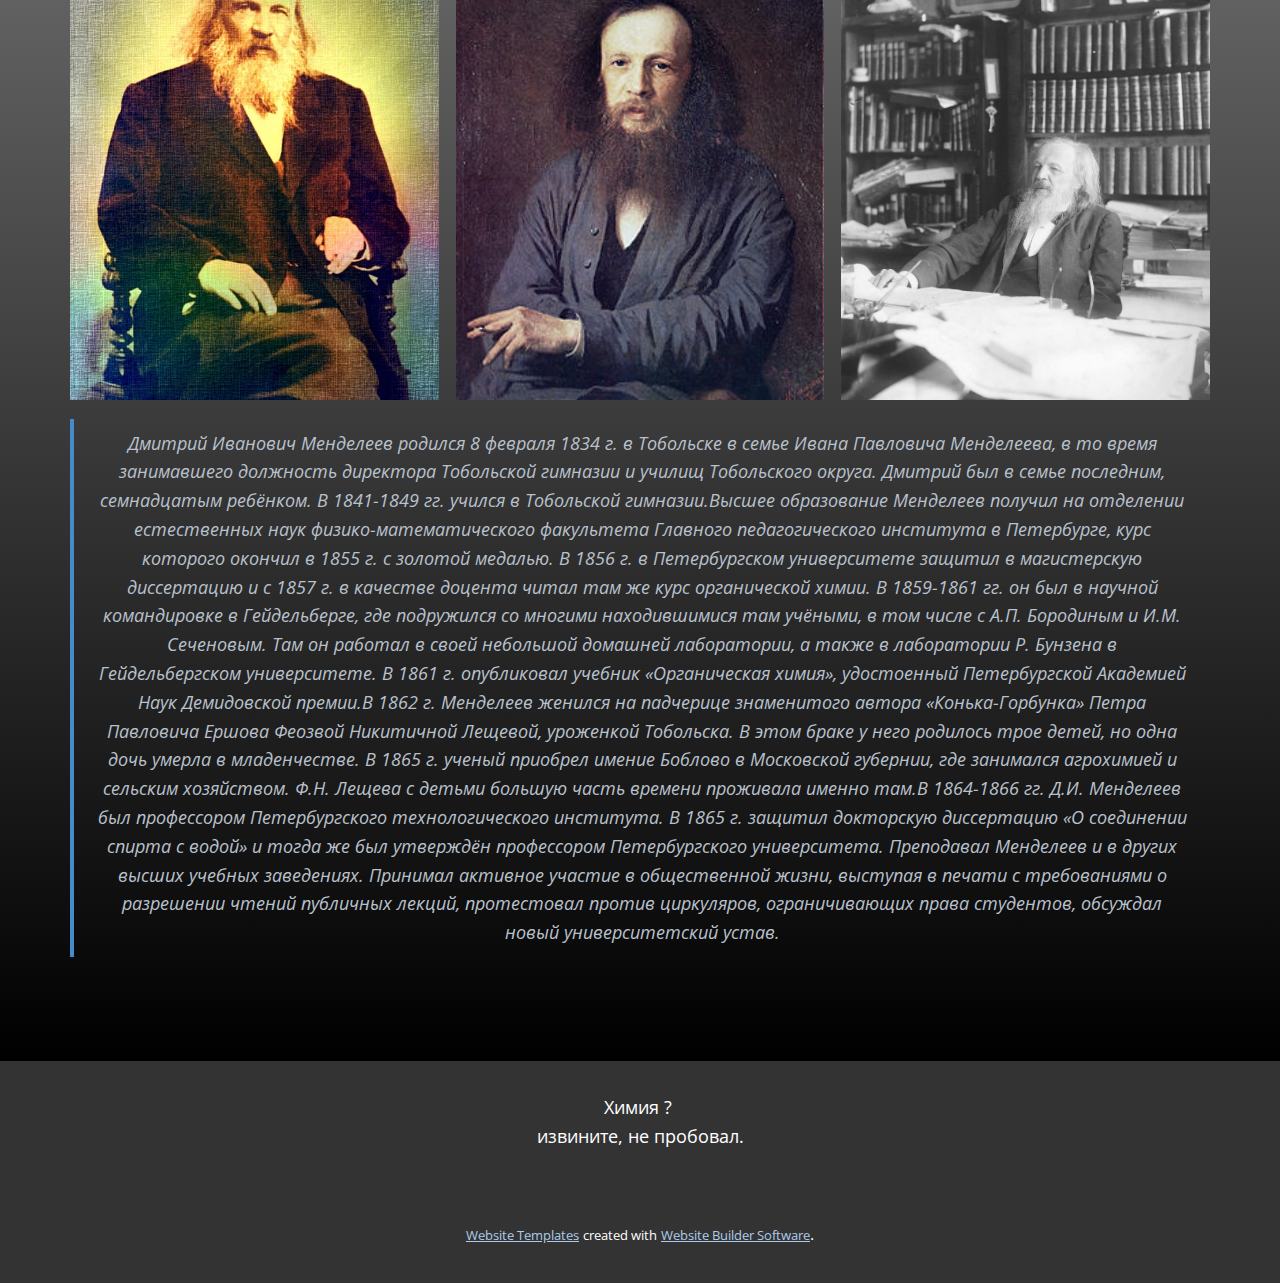
<file: Страница-1.html>
<!DOCTYPE html>
<html style="font-size: 16px;" lang="ru"><head>
    <meta name="viewport" content="width=device-width, initial-scale=1.0">
    <meta charset="utf-8">
    <meta name="keywords" content="INTUITIVE">
    <meta name="description" content="">
    <title>Страница 1</title>
    <link rel="stylesheet" href="nicepage.css" media="screen">
<link rel="stylesheet" href="Страница-1.css" media="screen">
    <script class="u-script" type="text/javascript" src="jquery.js" defer=""></script>
    <script class="u-script" type="text/javascript" src="nicepage.js" defer=""></script>
    <meta name="generator" content="Nicepage 5.17.1, nicepage.com">
    <link id="u-theme-google-font" rel="stylesheet" href="https://fonts.googleapis.com/css?family=Roboto:100,100i,300,300i,400,400i,500,500i,700,700i,900,900i|Open+Sans:300,300i,400,400i,500,500i,600,600i,700,700i,800,800i">
    
    
    
    
    
    <script type="application/ld+json">{
		"@context": "http://schema.org",
		"@type": "Organization",
		"name": ""
}</script>
    <meta name="theme-color" content="#478ac9">
    <meta property="og:title" content="Страница 1">
    <meta property="og:type" content="website">
  <meta data-intl-tel-input-cdn-path="intlTelInput/"></head>
  <body class="u-body u-overlap u-xl-mode" data-lang="ru"><header class="u-border-2 u-border-palette-2-dark-1 u-clearfix u-header u-header" id="sec-b54b"><div class="u-clearfix u-sheet u-sheet-1">
        <nav class="u-menu u-menu-one-level u-offcanvas u-menu-1">
          <div class="menu-collapse">
            <a class="u-button-style u-custom-active-color u-custom-color u-nav-link" href="#">
              <svg class="u-svg-link" viewBox="0 0 24 24"><use xmlns:xlink="http://www.w3.org/1999/xlink" xlink:href="#svg-98aa"></use></svg>
              <svg class="u-svg-content" version="1.1" id="svg-98aa" viewBox="0 0 16 16" x="0px" y="0px" xmlns:xlink="http://www.w3.org/1999/xlink" xmlns="http://www.w3.org/2000/svg"><g><rect y="1" width="16" height="2"></rect><rect y="7" width="16" height="2"></rect><rect y="13" width="16" height="2"></rect>
</g></svg>
            </a>
          </div>
          <div class="u-custom-menu u-nav-container"></div>
          <div class="u-custom-menu u-nav-container-collapse">
            <div class="u-black u-container-style u-inner-container-layout u-opacity u-opacity-95 u-sidenav">
              <div class="u-inner-container-layout u-sidenav-overflow">
                <div class="u-menu-close"></div>
                <ul class="u-align-center u-nav u-popupmenu-items u-unstyled u-nav-1"><li class="u-nav-item"><a class="u-button-style u-nav-link" href="Главная.html">Главная</a>
</li><li class="u-nav-item"><a class="u-button-style u-nav-link" href="Страница-1.html">Страница 1</a>
</li><li class="u-nav-item"><a class="u-button-style u-nav-link" href="Страница-2.html">Страница 2</a>
</li></ul>
              </div>
            </div>
            <div class="u-black u-menu-overlay u-opacity u-opacity-70"></div>
          </div>
        </nav>
        <h4 class="u-text u-text-black u-text-1" data-animation-name="customAnimationIn" data-animation-duration="1000">Знаменитый химик и его таблица&nbsp; &nbsp; &nbsp; &nbsp; &nbsp; &nbsp; &nbsp; &nbsp; &nbsp; &nbsp; &nbsp; &nbsp; &nbsp; &nbsp; &nbsp; &nbsp; &nbsp; &nbsp; &nbsp; &nbsp; &nbsp; &nbsp; &nbsp; &nbsp; &nbsp; &nbsp; &nbsp; &nbsp; &nbsp;&nbsp;<span style="font-weight: 700;">
            <span style="font-weight: 400;">
              <span style="font-weight: 700;">
                <span style="font-weight: 400;">
                  <span style="font-weight: 700;">
                    <span style="font-style: italic;">
                      <span style="font-style: normal;"></span>
                    </span>
                  </span>
                </span>
              </span>
            </span>
          </span>
        </h4>
        <nav class="u-menu u-menu-dropdown u-offcanvas u-menu-2">
          <div class="menu-collapse" style="font-size: 1rem; letter-spacing: 0px;">
            <a class="u-button-style u-custom-left-right-menu-spacing u-custom-padding-bottom u-custom-top-bottom-menu-spacing u-nav-link u-text-active-palette-1-base u-text-hover-palette-2-base" href="#">
              <svg class="u-svg-link" viewBox="0 0 24 24"><use xmlns:xlink="http://www.w3.org/1999/xlink" xlink:href="#menu-hamburger"></use></svg>
              <svg class="u-svg-content" version="1.1" id="menu-hamburger" viewBox="0 0 16 16" x="0px" y="0px" xmlns:xlink="http://www.w3.org/1999/xlink" xmlns="http://www.w3.org/2000/svg"><g><rect y="1" width="16" height="2"></rect><rect y="7" width="16" height="2"></rect><rect y="13" width="16" height="2"></rect>
</g></svg>
            </a>
          </div>
          <div class="u-nav-container"></div>
          <div class="u-nav-container-collapse">
            <div class="u-black u-container-style u-inner-container-layout u-opacity u-opacity-95 u-sidenav">
              <div class="u-inner-container-layout u-sidenav-overflow">
                <div class="u-menu-close"></div>
                <ul class="u-align-center u-nav u-popupmenu-items u-unstyled u-nav-2"><li class="u-nav-item"><a class="u-button-style u-nav-link" href="Главная.html">Главная</a>
</li><li class="u-nav-item"><a class="u-button-style u-nav-link" href="О-нас.html">О нас</a>
</li><li class="u-nav-item"><a class="u-button-style u-nav-link" href="Контакты.html">Контакты</a>
</li><li class="u-nav-item"><a class="u-button-style u-nav-link" href="Страница-1.html">Страница 1</a>
</li><li class="u-nav-item"><a class="u-button-style u-nav-link" href="Страница-2.html">Страница 2</a>
</li></ul>
              </div>
            </div>
            <div class="u-black u-menu-overlay u-opacity u-opacity-70"></div>
          </div>
        </nav>
      </div></header>
    <section class="u-clearfix u-section-1" id="sec-9fad">
      <div class="data-layout-selected u-clearfix u-layout-wrap u-layout-wrap-1">
        <div class="u-layout">
          <div class="u-layout-row">
            <div class="u-container-style u-grey-50 u-layout-cell u-size-60 u-layout-cell-1">
              <div class="u-container-layout u-container-layout-1">
                <blockquote class="u-text u-text-1">Не трогать веру нельзя. Она&nbsp;— основа религии, а любая религия в ваши дни&nbsp;— грубое и примитивное суеверие. Суеверие есть уверенность, на знании не основанная.</blockquote>
                <blockquote class="u-text u-text-default u-text-palette-5-light-2 u-text-2"><b>Наука борется с суевериями, как свет с потемками</b>…<br>&nbsp; &nbsp; &nbsp; &nbsp; &nbsp; &nbsp; &nbsp; &nbsp; &nbsp; &nbsp; &nbsp; &nbsp; &nbsp; &nbsp; &nbsp; &nbsp; &nbsp; &nbsp; &nbsp; &nbsp; &nbsp; &nbsp; &nbsp; Менделеев Д.И.
                </blockquote>
              </div>
            </div>
          </div>
        </div>
      </div>
    </section>
    <section class="u-align-center u-clearfix u-grey-50 u-section-2" id="sec-c8ea">
      <div class="u-clearfix u-sheet u-sheet-1">
        <div class="data-layout-selected u-clearfix u-gutter-10 u-layout-wrap u-layout-wrap-1">
          <div class="u-layout" style="">
            <div class="u-layout-row" style="">
              <div class="u-container-style u-layout-cell u-left-cell u-size-30 u-size-xs-60 u-layout-cell-1" src="">
                <div class="u-container-layout u-container-layout-1"></div>
              </div>
              <div class="u-align-center u-container-style u-image u-layout-cell u-right-cell u-size-30 u-size-xs-60 u-image-1" src="" data-image-width="582" data-image-height="800">
                <div class="u-container-layout u-valign-middle u-container-layout-2" src=""></div>
              </div>
            </div>
          </div>
        </div>
        <div id="carousel-558a" data-interval="5000" data-u-ride="carousel" class="u-carousel u-slider u-slider-1">
          <ol class="u-absolute-hcenter u-carousel-indicators u-hidden u-carousel-indicators-1">
            <li data-u-target="#carousel-558a" class="u-active u-grey-30" data-u-slide-to="0"></li>
            <li data-u-target="#carousel-558a" class="u-grey-30" data-u-slide-to="1"></li>
            <li data-u-target="#carousel-558a" class="u-grey-30" data-u-slide-to="2"></li>
            <li data-u-target="#carousel-558a" class="u-grey-30" data-u-slide-to="3"></li>
          </ol>
          <div class="u-carousel-inner" role="listbox">
            <div class="u-active u-align-center u-carousel-item u-container-style u-image u-shading u-slide u-image-2" data-image-width="5000" data-image-height="2800">
              <div class="u-container-layout u-container-layout-3">
                <h2 class="u-text u-text-1">Многие научные открытия<br>Д.И.Менделеева
                </h2>
              </div>
            </div>
            <div class="u-align-center u-carousel-item u-container-style u-image u-shading u-slide u-image-3" data-image-width="1593" data-image-height="1069">
              <div class="u-container-layout u-container-layout-4"></div>
            </div>
            <div class="u-carousel-item u-container-align-center u-container-style u-image u-slide u-image-4" data-image-width="960" data-image-height="720">
              <div class="u-container-layout u-container-layout-5"></div>
            </div>
            <div class="u-carousel-item u-container-style u-slide">
              <div class="u-container-layout u-container-layout-6">
                <img class="u-image u-image-contain u-image-5" src="images/03687b0e73bff9f44c405198828fe4a4.jpg" data-image-width="575" data-image-height="768">
                <blockquote class="u-text u-text-2">Пикно́метр — физикохимический прибор, стеклянный сосуд специальной формы и определённой вместимости, применяемый для измерения плотности веществ, в газообразном, жидком и твёрдом состояниях.</blockquote>
              </div>
            </div>
          </div>
          <a class="u-absolute-vcenter u-carousel-control u-carousel-control-prev u-grey-60 u-icon-circle u-spacing-9 u-carousel-control-1" href="#carousel-558a" role="button" data-u-slide="prev">
            <span aria-hidden="true">
              <svg viewBox="0 0 477.175 477.175"><path d="M145.188,238.575l215.5-215.5c5.3-5.3,5.3-13.8,0-19.1s-13.8-5.3-19.1,0l-225.1,225.1c-5.3,5.3-5.3,13.8,0,19.1l225.1,225
                    c2.6,2.6,6.1,4,9.5,4s6.9-1.3,9.5-4c5.3-5.3,5.3-13.8,0-19.1L145.188,238.575z"></path></svg>
            </span>
            <span class="sr-only">+Previous</span>
          </a>
          <a class="u-absolute-vcenter u-carousel-control u-carousel-control-next u-grey-60 u-icon-circle u-spacing-9 u-carousel-control-2" href="#carousel-558a" role="button" data-u-slide="next">
            <span aria-hidden="true">
              <svg viewBox="0 0 477.175 477.175"><path d="M360.731,229.075l-225.1-225.1c-5.3-5.3-13.8-5.3-19.1,0s-5.3,13.8,0,19.1l215.5,215.5l-215.5,215.5
                    c-5.3,5.3-5.3,13.8,0,19.1c2.6,2.6,6.1,4,9.5,4c3.4,0,6.9-1.3,9.5-4l225.1-225.1C365.931,242.875,365.931,234.275,360.731,229.075z"></path></svg>
            </span>
            <span class="sr-only">+Next</span>
          </a>
        </div>
      </div>
      <style data-mode="XXL">@media (max-width: 0px) {
  .u-section-2 .u-sheet-1 {
    min-height: 613px;
  }
  .u-section-2 .u-slider-1 {
    width: 758px;
    min-height: 478px;
    height: auto;
    margin-top: 60px;
    margin-bottom: 60px;
    margin-left: auto;
    margin-right: auto;
  }
  .u-section-2 .u-carousel-indicators-1 {
    position: absolute;
    bottom: 10px;
    width: auto;
    height: auto;
  }
  .u-section-2 .u-image-2 {
    background-image: linear-gradient(0deg, rgba(0,0,0,0.4), rgba(0,0,0,0.4)), url("[data-uri]");
    background-position: 50% 50%;
  }
  .u-section-2 .u-container-layout-3 {
    padding-top: 30px;
    padding-bottom: 30px;
    padding-left: 60px;
    padding-right: 60px;
  }
  .u-section-2 .u-text-1 {
    margin-top: 0;
    margin-bottom: 0;
    margin-left: auto;
    margin-right: auto;
  }
  .u-block-0ec2-33 {
    width: 409px;
    margin-top: 20px;
    margin-left: auto;
    margin-right: auto;
    margin-bottom: 0;
  }
  .u-block-0ec2-34 {
    border-style: none;
    font-weight: 700;
    text-transform: uppercase;
    font-size: 0.875rem;
    letter-spacing: 1px;
    background-image: none;
    margin-top: 30px;
    margin-left: auto;
    margin-right: auto;
    margin-bottom: 0;
  }
  .u-section-2 .u-image-3 {
    background-image: linear-gradient(0deg, rgba(0,0,0,0.4), rgba(0,0,0,0.4)), url("[data-uri]");
    background-position: 50% 50%;
  }
  .u-section-2 .u-container-layout-4 {
    padding-top: 30px;
    padding-bottom: 30px;
    padding-left: 60px;
    padding-right: 60px;
  }
  .u-block-0ec2-37 {
    margin-top: 0;
    margin-bottom: 0;
    margin-left: auto;
    margin-right: auto;
  }
  .u-block-0ec2-38 {
    width: 409px;
    margin-top: 20px;
    margin-left: auto;
    margin-right: auto;
    margin-bottom: 0;
  }
  .u-block-0ec2-39 {
    border-style: none;
    font-weight: 700;
    text-transform: uppercase;
    font-size: 0.875rem;
    letter-spacing: 1px;
    background-image: none;
    margin-top: 30px;
    margin-left: auto;
    margin-right: auto;
    margin-bottom: 0;
  }
  .u-section-2 .u-carousel-control-1 {
    width: 38px;
    height: 38px;
    background-image: none;
    left: -58px;
    position: absolute;
    right: auto;
  }
  .u-section-2 .u-carousel-control-2 {
    width: 38px;
    height: 38px;
    background-image: none;
    left: auto;
    position: absolute;
    right: -58px;
  }
}</style>
    </section>
    <section class="u-align-center u-clearfix u-gradient u-section-3" id="sec-529d">
      <div class="u-clearfix u-sheet u-valign-top u-sheet-1">
        <h2 class="u-text u-text-1">Биография&nbsp; &nbsp; &nbsp; &nbsp; &nbsp; &nbsp;</h2>
        <p class="u-text u-text-2">Дмитрий Иванович Менделеев (1834-1907) –&nbsp;<b>русский ученый-энциклопедист.</b>&nbsp;<b>В 1869 г. открыл периодический закон химических элементов — один из основных законов естествознания</b>. Он оставил свыше 500 печатных трудов, среди которых классические «Основы химии» — первое стройное изложение неорганической химии.
        </p>
        <div class="u-gallery u-layout-grid u-lightbox u-show-text-on-hover u-gallery-1">
          <div class="u-gallery-inner u-gallery-inner-1">
            <div class="u-effect-fade u-gallery-item">
              <div class="u-back-slide" data-image-width="600" data-image-height="800">
                <img class="u-back-image u-expanded" src="images/scale_1200.webp">
              </div>
              <div class="u-over-slide u-shading u-over-slide-1"></div>
            </div>
            <div class="u-effect-fade u-gallery-item">
              <div class="u-back-slide" data-image-width="270" data-image-height="377">
                <img class="u-back-image u-expanded" src="images/270px-Kramskoy_Mendeleev_01.jpg">
              </div>
              <div class="u-over-slide u-shading u-over-slide-2"></div>
            </div>
            <div class="u-effect-fade u-gallery-item">
              <div class="u-back-slide" data-image-width="837" data-image-height="1000">
                <img class="u-back-image u-expanded" src="images/mendeleev1904.jpg">
              </div>
              <div class="u-over-slide u-shading u-over-slide-3"></div>
            </div>
          </div>
        </div>
        <blockquote class="u-text u-text-palette-5-base u-text-3">Дмитрий Иванович Менделеев родился 8&nbsp;февраля&nbsp;1834 г. в Тобольске в семье Ивана Павловича Менделеева, в то время занимавшего должность директора Тобольской гимназии и училищ Тобольского округа. Дмитрий был в семье последним, семнадцатым ребёнком. В 1841-1849 гг. учился в Тобольской гимназии.Высшее образование Менделеев получил на отделении естественных наук физико-математического факультета Главного педагогического института в Петербурге, курс которого окончил в 1855 г. с золотой медалью. В 1856 г. в Петербургском университете защитил в магистерскую диссертацию и с 1857 г. в качестве доцента читал там же курс органической химии. В 1859-1861 гг. он был в научной командировке в Гейдельберге, где подружился со многими находившимися там учёными, в том числе с А.П. Бородиным и И.М. Сеченовым. Там он работал в своей небольшой домашней лаборатории, а также в лаборатории Р. Бунзена в Гейдельбергском университете. В 1861 г. опубликовал учебник «Органическая химия», удостоенный Петербургской Академией Наук Демидовской премии.В 1862 г. Менделеев женился на падчерице знаменитого автора «Конька-Горбунка» Петра Павловича Ершова Феозвой Никитичной Лещевой, уроженкой Тобольска. В этом браке у него родилось трое детей, но одна дочь умерла в младенчестве. В 1865 г. ученый приобрел имение Боблово в Московской губернии, где занимался агрохимией и сельским хозяйством. Ф.Н. Лещева с детьми большую часть времени проживала именно там.В 1864-1866 гг. Д.И. Менделеев был профессором Петербургского технологического института. В 1865 г. защитил докторскую диссертацию «О соединении спирта с водой» и тогда же был утверждён профессором Петербургского университета. Преподавал Менделеев и в других высших учебных заведениях. Принимал активное участие в общественной жизни, выступая в печати с требованиями о разрешении чтений публичных лекций, протестовал против циркуляров, ограничивающих права студентов, обсуждал новый университетский устав.</blockquote>
      </div>
    </section>
    <style class="u-overlap-style">.u-overlap:not(.u-sticky-scroll) .u-header {
background-color: #ffffff !important; background-image: linear-gradient(white, #808080) !important
}</style>
    
    
    
    <footer class="u-align-center u-clearfix u-footer u-grey-80 u-footer" id="sec-aed9"><div class="u-clearfix u-sheet u-valign-middle u-sheet-1">
        <p class="u-text u-text-default u-text-1">Химия ?&nbsp;<br>извините, не пробовал.
        </p>
      </div></footer>
    <section class="u-backlink u-clearfix u-grey-80">
      <a class="u-link" href="https://nicepage.com/website-templates" target="_blank">
        <span>Website Templates</span>
      </a>
      <p class="u-text">
        <span>created with</span>
      </p>
      <a class="u-link" href="" target="_blank">
        <span>Website Builder Software</span>
      </a>. 
    </section>
  
</body></html>
</file>
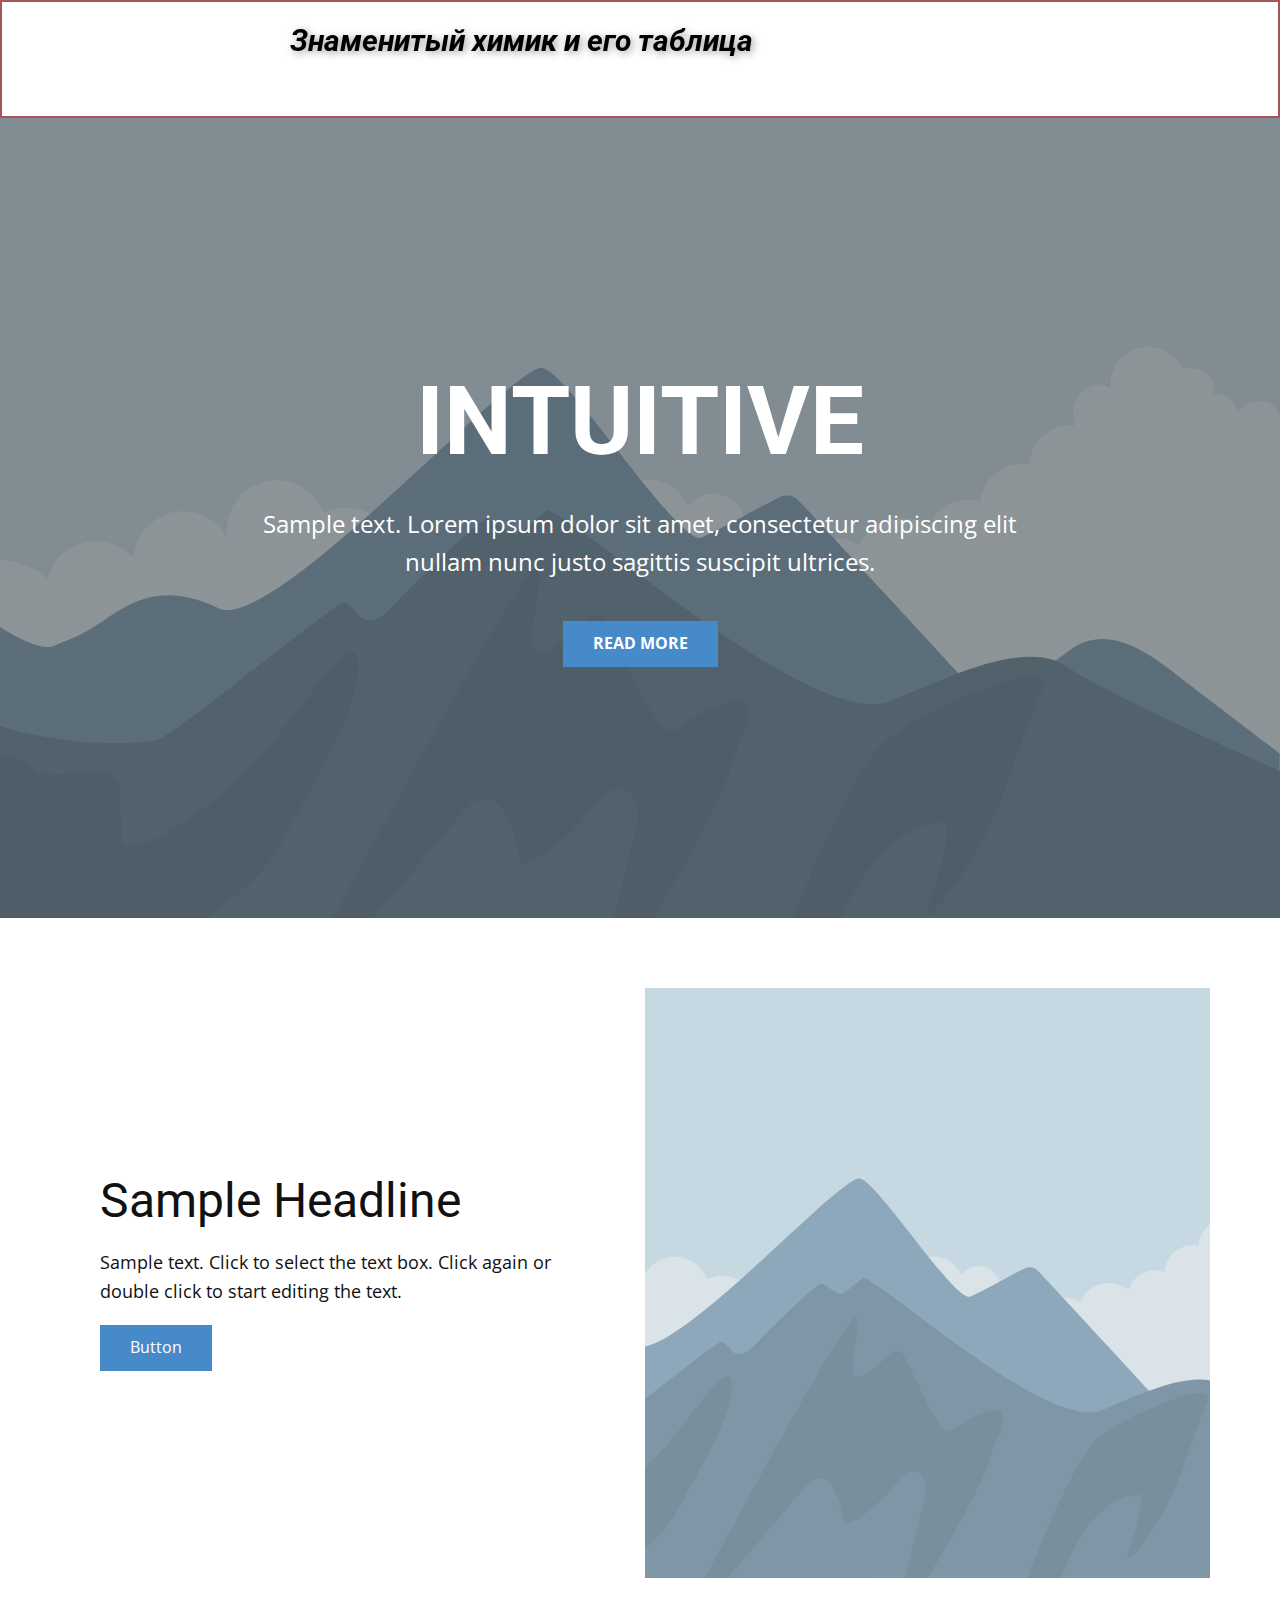
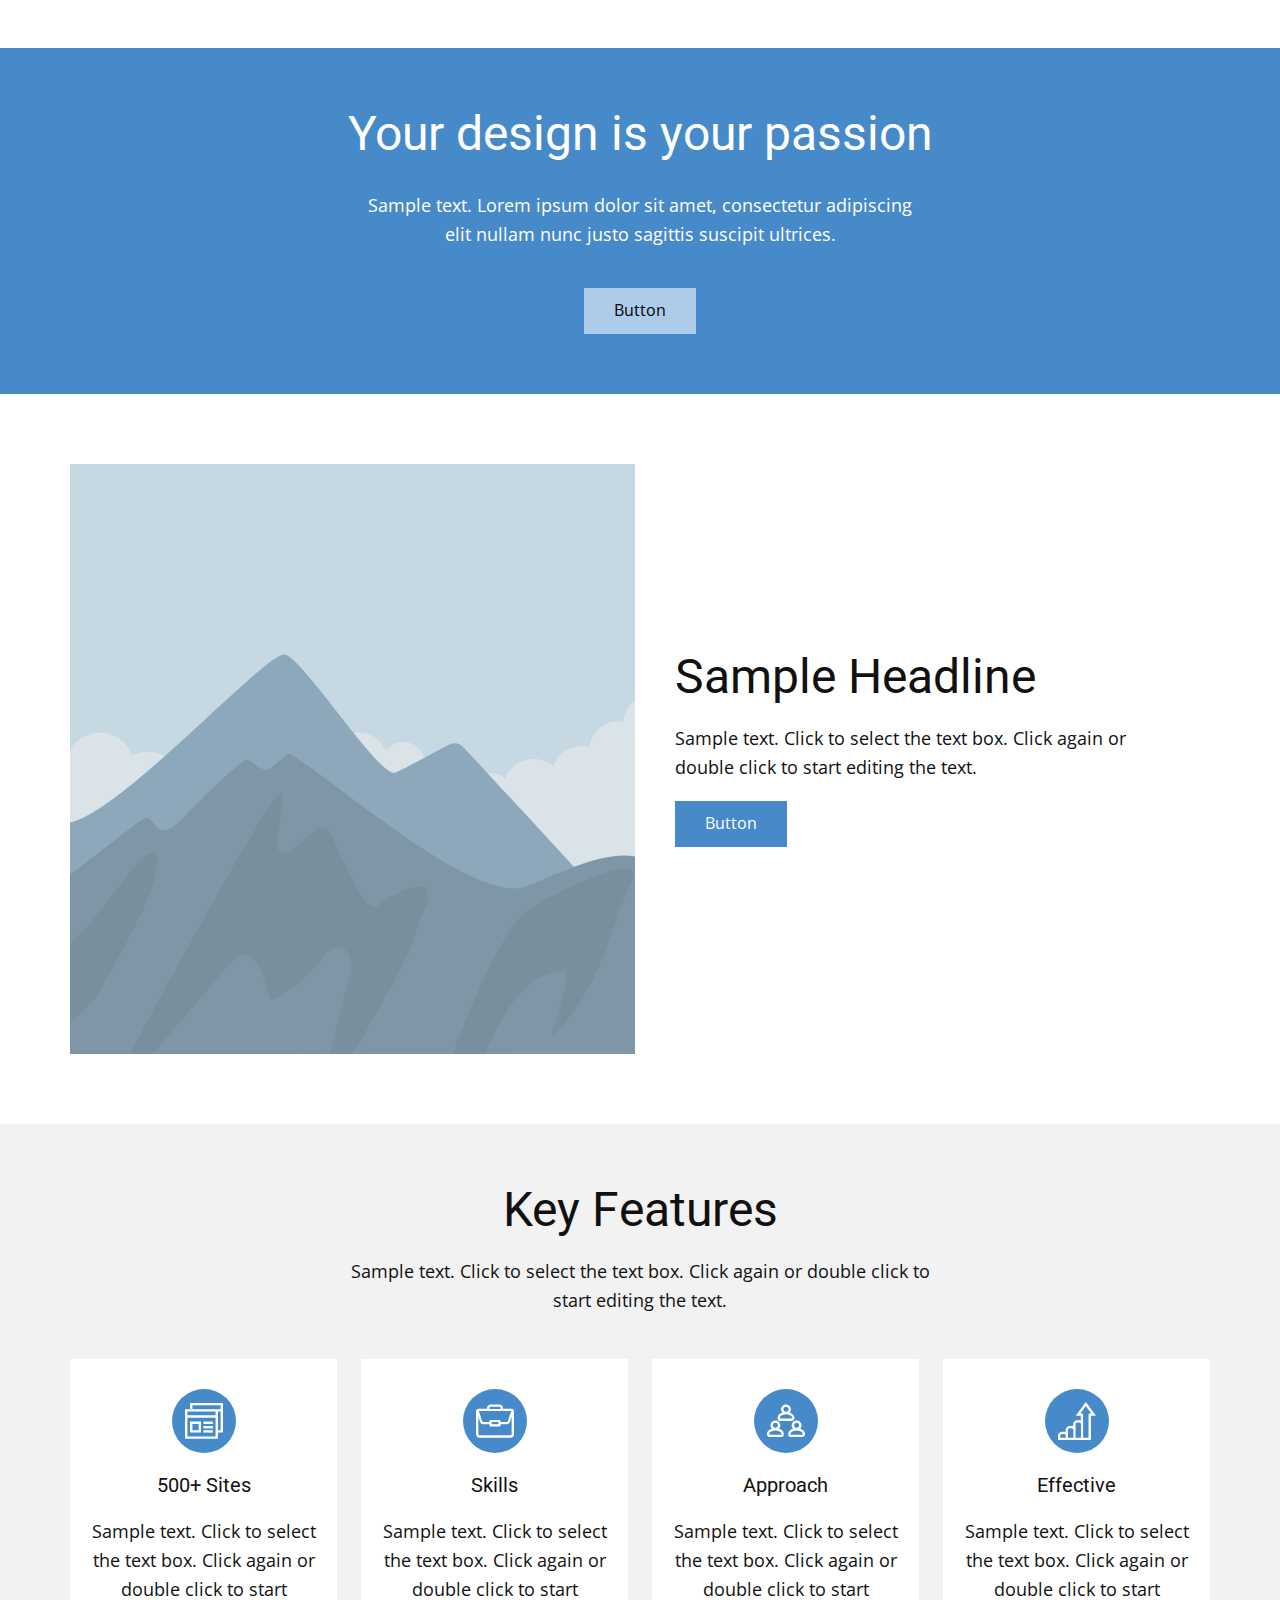
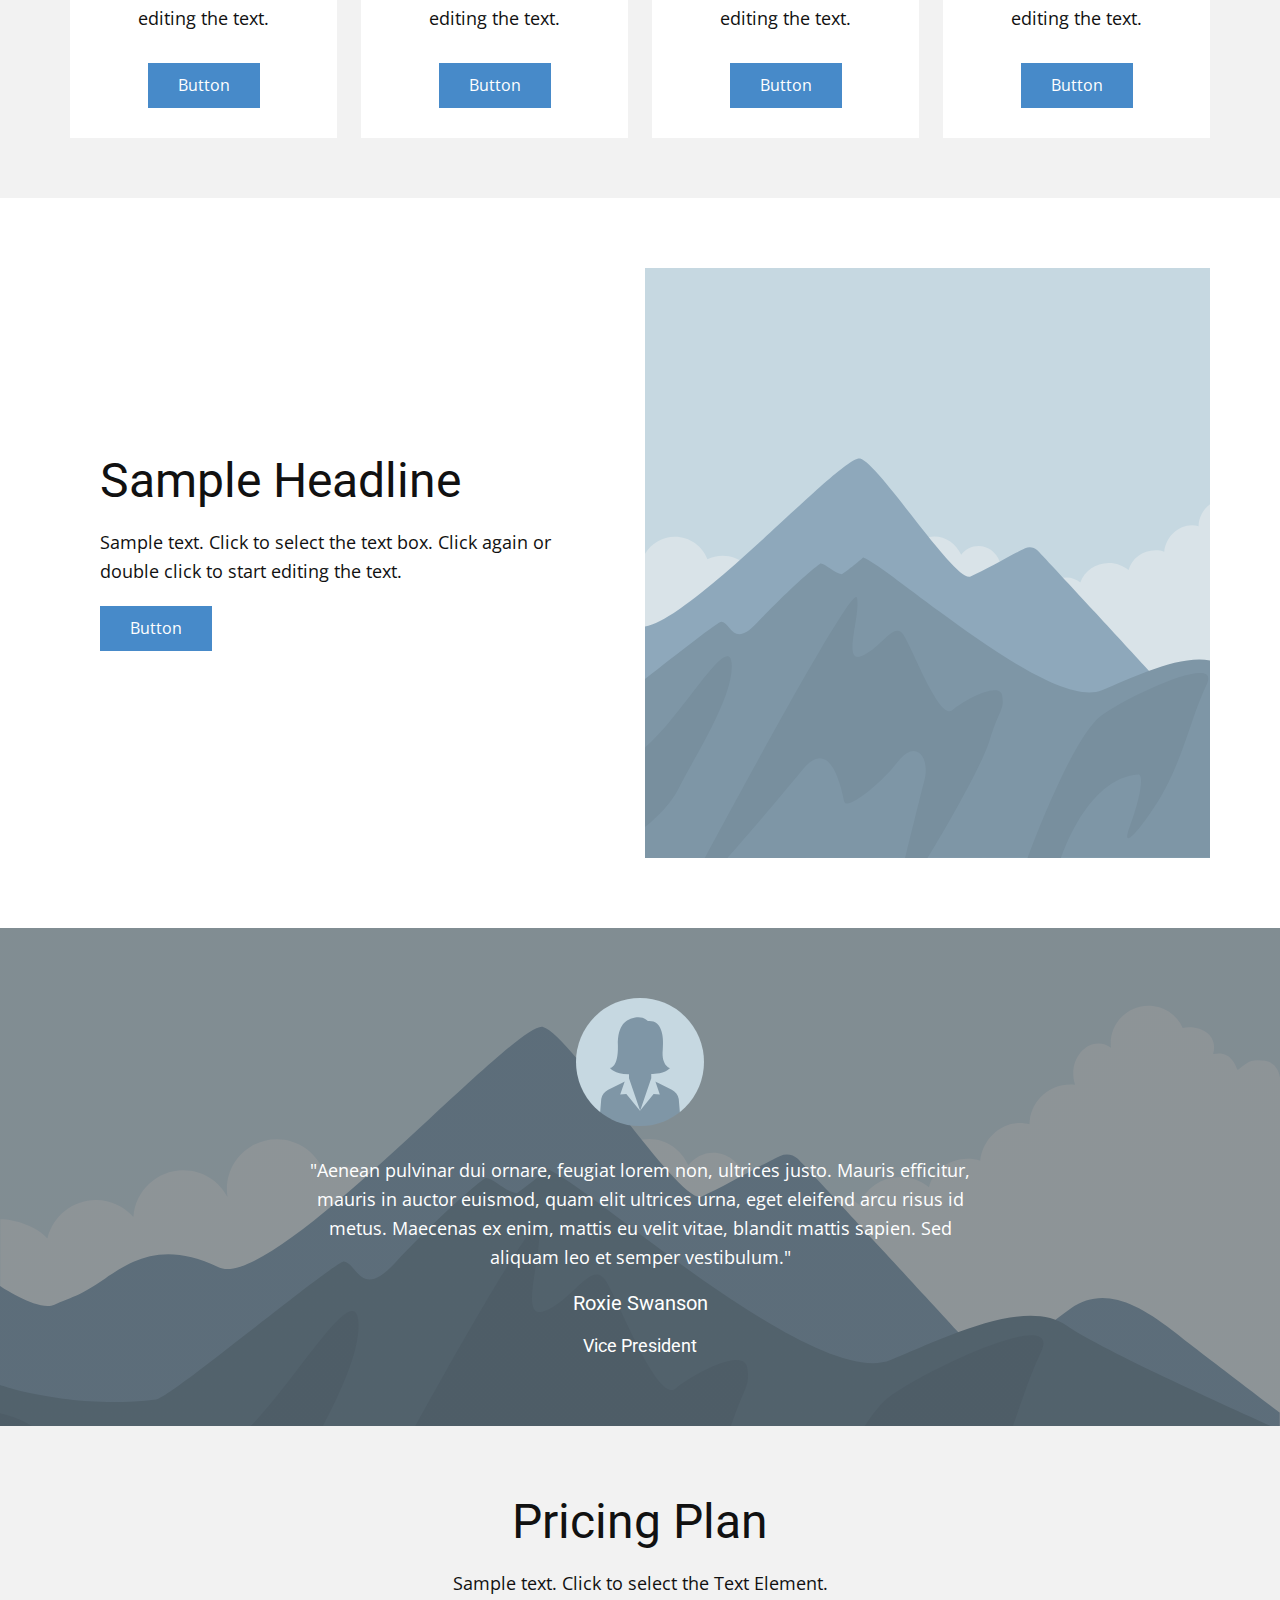
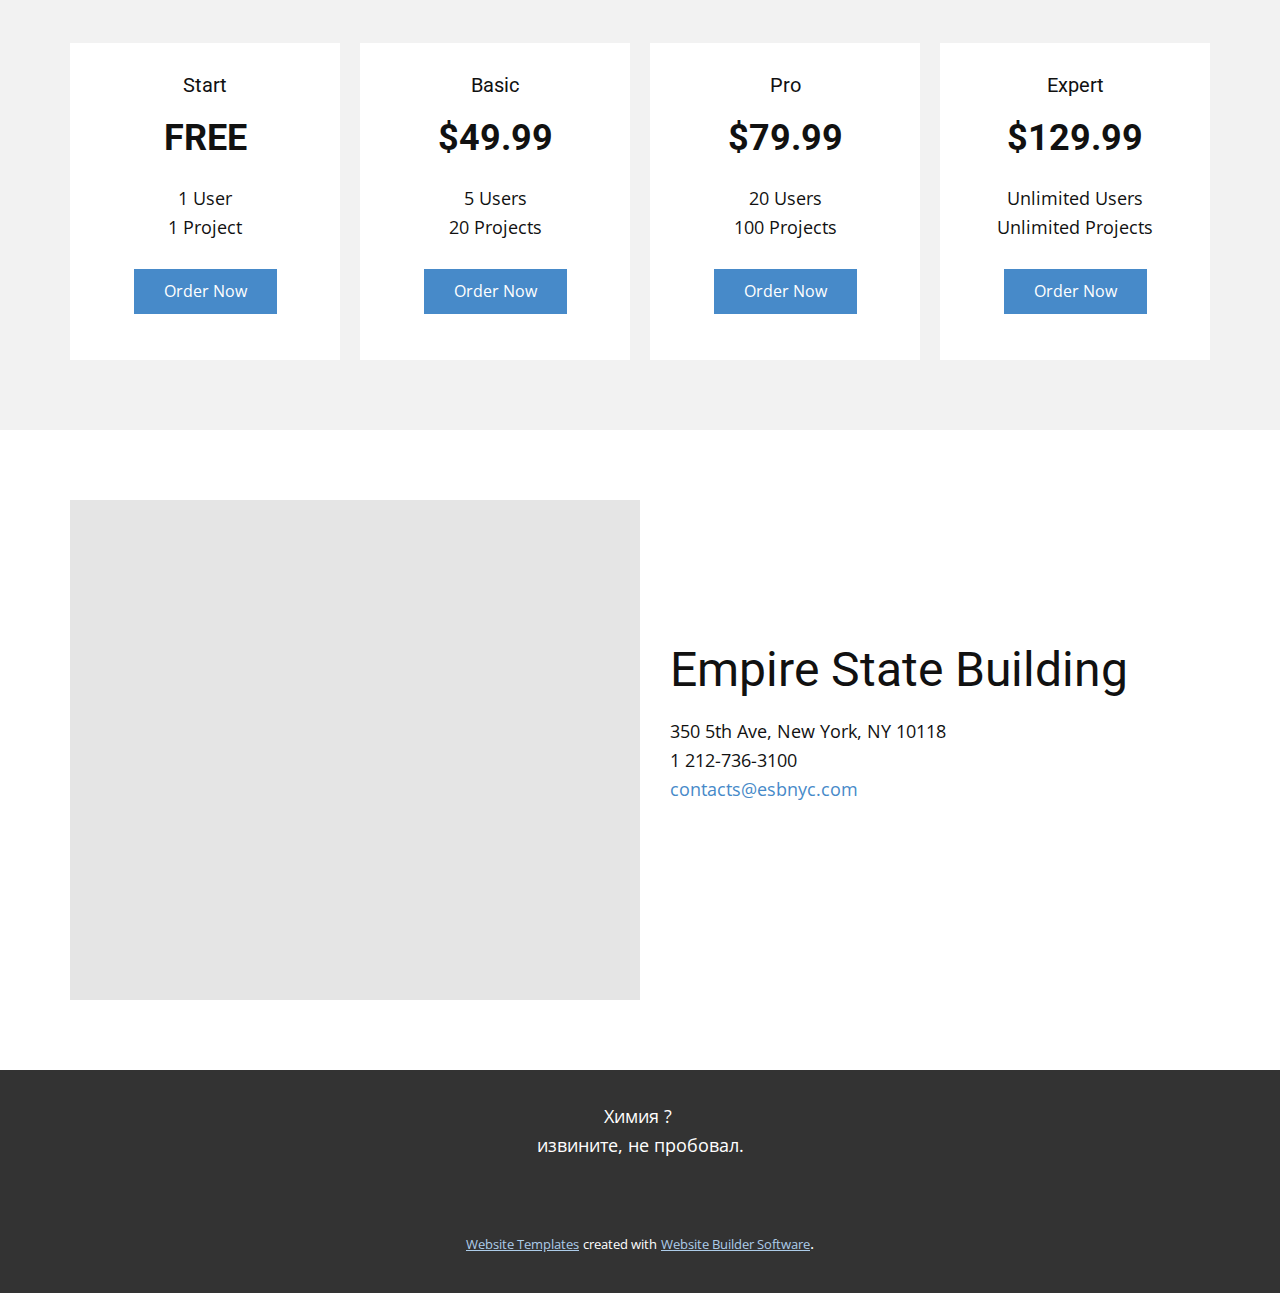
<file: Страница-2.html>
<!DOCTYPE html>
<html style="font-size: 16px;" lang="ru"><head>
    <meta name="viewport" content="width=device-width, initial-scale=1.0">
    <meta charset="utf-8">
    <meta name="keywords" content="INTUITIVE, Sample Headline, Your design is your passion, Sample Headline, Key Features, Sample Headline, Pricing Plan, Empire State Building">
    <meta name="description" content="">
    <title>Страница 2</title>
    <link rel="stylesheet" href="nicepage.css" media="screen">
<link rel="stylesheet" href="Страница-2.css" media="screen">
    <script class="u-script" type="text/javascript" src="jquery.js" defer=""></script>
    <script class="u-script" type="text/javascript" src="nicepage.js" defer=""></script>
    <meta name="generator" content="Nicepage 5.17.1, nicepage.com">
    <link id="u-theme-google-font" rel="stylesheet" href="https://fonts.googleapis.com/css?family=Roboto:100,100i,300,300i,400,400i,500,500i,700,700i,900,900i|Open+Sans:300,300i,400,400i,500,500i,600,600i,700,700i,800,800i">
    
    
    
    
    
    
    
    
    
    
    
    <script type="application/ld+json">{
		"@context": "http://schema.org",
		"@type": "Organization",
		"name": ""
}</script>
    <meta name="theme-color" content="#478ac9">
    <meta property="og:title" content="Страница 2">
    <meta property="og:type" content="website">
  <meta data-intl-tel-input-cdn-path="intlTelInput/"></head>
  <body class="u-body u-xl-mode" data-lang="ru"><header class="u-border-2 u-border-palette-2-dark-1 u-clearfix u-header u-header" id="sec-b54b"><div class="u-clearfix u-sheet u-sheet-1">
        <nav class="u-menu u-menu-one-level u-offcanvas u-menu-1">
          <div class="menu-collapse">
            <a class="u-button-style u-custom-active-color u-custom-color u-nav-link" href="#">
              <svg class="u-svg-link" viewBox="0 0 24 24"><use xmlns:xlink="http://www.w3.org/1999/xlink" xlink:href="#svg-98aa"></use></svg>
              <svg class="u-svg-content" version="1.1" id="svg-98aa" viewBox="0 0 16 16" x="0px" y="0px" xmlns:xlink="http://www.w3.org/1999/xlink" xmlns="http://www.w3.org/2000/svg"><g><rect y="1" width="16" height="2"></rect><rect y="7" width="16" height="2"></rect><rect y="13" width="16" height="2"></rect>
</g></svg>
            </a>
          </div>
          <div class="u-custom-menu u-nav-container"></div>
          <div class="u-custom-menu u-nav-container-collapse">
            <div class="u-black u-container-style u-inner-container-layout u-opacity u-opacity-95 u-sidenav">
              <div class="u-inner-container-layout u-sidenav-overflow">
                <div class="u-menu-close"></div>
                <ul class="u-align-center u-nav u-popupmenu-items u-unstyled u-nav-1"><li class="u-nav-item"><a class="u-button-style u-nav-link" href="Главная.html">Главная</a>
</li><li class="u-nav-item"><a class="u-button-style u-nav-link" href="Страница-1.html">Страница 1</a>
</li><li class="u-nav-item"><a class="u-button-style u-nav-link" href="Страница-2.html">Страница 2</a>
</li></ul>
              </div>
            </div>
            <div class="u-black u-menu-overlay u-opacity u-opacity-70"></div>
          </div>
        </nav>
        <h4 class="u-text u-text-black u-text-1" data-animation-name="customAnimationIn" data-animation-duration="1000">Знаменитый химик и его таблица&nbsp; &nbsp; &nbsp; &nbsp; &nbsp; &nbsp; &nbsp; &nbsp; &nbsp; &nbsp; &nbsp; &nbsp; &nbsp; &nbsp; &nbsp; &nbsp; &nbsp; &nbsp; &nbsp; &nbsp; &nbsp; &nbsp; &nbsp; &nbsp; &nbsp; &nbsp; &nbsp; &nbsp; &nbsp;&nbsp;<span style="font-weight: 700;">
            <span style="font-weight: 400;">
              <span style="font-weight: 700;">
                <span style="font-weight: 400;">
                  <span style="font-weight: 700;">
                    <span style="font-style: italic;">
                      <span style="font-style: normal;"></span>
                    </span>
                  </span>
                </span>
              </span>
            </span>
          </span>
        </h4>
        <nav class="u-menu u-menu-dropdown u-offcanvas u-menu-2">
          <div class="menu-collapse" style="font-size: 1rem; letter-spacing: 0px;">
            <a class="u-button-style u-custom-left-right-menu-spacing u-custom-padding-bottom u-custom-top-bottom-menu-spacing u-nav-link u-text-active-palette-1-base u-text-hover-palette-2-base" href="#">
              <svg class="u-svg-link" viewBox="0 0 24 24"><use xmlns:xlink="http://www.w3.org/1999/xlink" xlink:href="#menu-hamburger"></use></svg>
              <svg class="u-svg-content" version="1.1" id="menu-hamburger" viewBox="0 0 16 16" x="0px" y="0px" xmlns:xlink="http://www.w3.org/1999/xlink" xmlns="http://www.w3.org/2000/svg"><g><rect y="1" width="16" height="2"></rect><rect y="7" width="16" height="2"></rect><rect y="13" width="16" height="2"></rect>
</g></svg>
            </a>
          </div>
          <div class="u-nav-container"></div>
          <div class="u-nav-container-collapse">
            <div class="u-black u-container-style u-inner-container-layout u-opacity u-opacity-95 u-sidenav">
              <div class="u-inner-container-layout u-sidenav-overflow">
                <div class="u-menu-close"></div>
                <ul class="u-align-center u-nav u-popupmenu-items u-unstyled u-nav-2"><li class="u-nav-item"><a class="u-button-style u-nav-link" href="Главная.html">Главная</a>
</li><li class="u-nav-item"><a class="u-button-style u-nav-link" href="О-нас.html">О нас</a>
</li><li class="u-nav-item"><a class="u-button-style u-nav-link" href="Контакты.html">Контакты</a>
</li><li class="u-nav-item"><a class="u-button-style u-nav-link" href="Страница-1.html">Страница 1</a>
</li><li class="u-nav-item"><a class="u-button-style u-nav-link" href="Страница-2.html">Страница 2</a>
</li></ul>
              </div>
            </div>
            <div class="u-black u-menu-overlay u-opacity u-opacity-70"></div>
          </div>
        </nav>
      </div></header>
    <section class="u-align-center u-clearfix u-container-align-center u-image u-shading u-section-1" src="" data-image-width="256" data-image-height="256" id="sec-f2b1">
      <div class="u-clearfix u-sheet u-valign-middle u-sheet-1">
        <h1 class="u-align-center u-text u-text-default u-title u-text-1">INTUITIVE</h1>
        <p class="u-align-center u-large-text u-text u-text-variant u-text-2">Sample text. Lorem ipsum dolor sit amet, consectetur adipiscing elit nullam nunc justo sagittis suscipit ultrices.</p>
        <a href="https://nicepage.com/css-templates" class="u-align-center u-border-none u-btn u-button-style u-palette-1-base u-btn-1">Read More</a>
      </div>
    </section>
    <section class="u-clearfix u-section-2" id="sec-b544">
      <div class="u-clearfix u-sheet u-sheet-1">
        <div class="u-clearfix u-expanded-width u-gutter-10 u-layout-wrap u-layout-wrap-1">
          <div class="u-layout" style="">
            <div class="u-layout-row" style="">
              <div class="u-align-left u-container-style u-layout-cell u-right-cell u-size-30 u-size-xs-60 u-white u-layout-cell-1">
                <div class="u-container-layout u-valign-middle u-container-layout-1">
                  <h2 class="u-text u-text-default u-text-1">Sample Headline</h2>
                  <p class="u-text u-text-2">Sample text. Click to select the text box. Click again or double click to start editing the text.</p>
                  <a href="https://nicepage.site" class="u-btn u-button-style u-btn-1">Button</a>
                </div>
              </div>
              <div class="u-align-left u-container-style u-image u-layout-cell u-left-cell u-size-30 u-size-xs-60 u-image-1" src="" data-image-width="2000" data-image-height="1333">
                <div class="u-container-layout u-valign-middle u-container-layout-2" src=""></div>
              </div>
            </div>
          </div>
        </div>
      </div>
    </section>
    <section class="u-align-left u-clearfix u-color-scheme-summer-time u-color-style-multicolor-1 u-container-align-center u-palette-1-base u-section-3" id="sec-747b">
      <div class="u-clearfix u-sheet u-sheet-1">
        <h2 class="u-align-center u-text u-text-default u-text-1">Your design is your passion</h2>
        <p class="u-align-center u-large-text u-text u-text-variant u-text-2">Sample text. Lorem ipsum dolor sit amet, consectetur adipiscing elit nullam nunc justo sagittis suscipit ultrices.</p>
        <a href="https://nicepage.online" class="u-btn u-button-style u-btn-1">Button</a>
      </div>
    </section>
    <section class="u-clearfix u-section-4" id="carousel_3b1e">
      <div class="u-clearfix u-sheet u-sheet-1">
        <div class="u-clearfix u-expanded-width u-gutter-10 u-layout-wrap u-layout-wrap-1">
          <div class="u-layout" style="">
            <div class="u-layout-row" style="">
              <div class="u-align-left u-container-style u-image u-layout-cell u-left-cell u-size-30 u-size-xs-60 u-image-1" src="" data-image-width="2000" data-image-height="1333">
                <div class="u-container-layout u-valign-middle u-container-layout-1" src=""></div>
              </div>
              <div class="u-align-left u-container-style u-layout-cell u-right-cell u-size-30 u-size-xs-60 u-white u-layout-cell-2">
                <div class="u-container-layout u-valign-middle u-container-layout-2">
                  <h2 class="u-text u-text-default u-text-1">Sample Headline</h2>
                  <p class="u-text u-text-2">Sample text. Click to select the text box. Click again or double click to start editing the text.</p>
                  <a href="https://nicepage.com/c/video-website-mockup" class="u-btn u-button-style u-btn-1">Button</a>
                </div>
              </div>
            </div>
          </div>
        </div>
      </div>
    </section>
    <section class="u-align-center u-clearfix u-container-align-center u-grey-5 u-section-5" id="sec-b8fc">
      <div class="u-clearfix u-sheet u-valign-middle u-sheet-1">
        <h2 class="u-align-center u-text u-text-default u-text-1">Key Features</h2>
        <p class="u-align-center u-text u-text-2">Sample text. Click to select the text box. Click again or double click to start editing the text.</p>
        <div class="u-expanded-width u-list u-list-1">
          <div class="u-repeater u-repeater-1">
            <div class="u-align-center u-container-align-center u-container-style u-list-item u-repeater-item u-video-cover u-white u-list-item-1">
              <div class="u-container-layout u-similar-container u-container-layout-1"><span class="u-align-center u-icon u-icon-circle u-palette-1-base u-text-white u-icon-1"><svg class="u-svg-link" preserveAspectRatio="xMidYMin slice" viewBox="0 0 128 128" style=""><use xmlns:xlink="http://www.w3.org/1999/xlink" xlink:href="#svg-248e"></use></svg><svg class="u-svg-content" viewBox="0 0 128 128" id="svg-248e"><polygon points="128 3 17 3 17 24 25 24 25 11 120 11 120 24 111 24 111 32 120 32 120 95 111 95 111 103 128 103"></polygon><path d="m25 24h-25v100h111v-100h-86zm78 92h-95v-63h95v63zm0-71h-95v-13h95v13z"></path><path d="m46 74v21h-21v-21h21m8-8h-37v37h37v-37z"></path><rect x="62" y="66" width="32" height="8"></rect><rect x="62" y="81" width="32" height="8"></rect><rect x="62" y="95" width="32" height="8"></rect></svg>
            
            
          </span>
                <h5 class="u-align-center u-text u-text-default u-text-3">500+ Sites</h5>
                <p class="u-align-center u-text u-text-4">Sample text. Click to select the text box. Click again or double click to start editing the text.</p>
                <a href="https://nicepage.com/k/dog-website-templates" class="u-align-center u-btn u-button-style u-btn-1">Button</a>
              </div>
            </div>
            <div class="u-align-center u-container-align-center u-container-style u-list-item u-repeater-item u-video-cover u-white u-list-item-2">
              <div class="u-container-layout u-similar-container u-container-layout-2"><span class="u-align-center u-icon u-icon-circle u-palette-1-base u-text-white u-icon-2"><svg class="u-svg-link" preserveAspectRatio="xMidYMin slice" viewBox="0 0 128 128" style=""><use xmlns:xlink="http://www.w3.org/1999/xlink" xlink:href="#svg-e764"></use></svg><svg class="u-svg-content" viewBox="0 0 128 128" id="svg-e764"><path d="m78.9 15.9c2.1 0 3.7 1.7 3.7 3.7v3.7h-37.2v-3.7c0-2 1.7-3.7 3.7-3.7h29.8m39.7 14.8-11.6 34.5c-0.5 1.5-1.9 2.5-3.5 2.5h-20.9v-3.7c0-2-1.7-3.7-3.7-3.7h-29.8c-2.1 0-3.7 1.7-3.7 3.7v3.7h-20.9c-1.6 0-3-1-3.5-2.5l-11.6-34.5h109.2m1.5 19.1v58.6c0 2-1.7 3.7-3.7 3.7h-104.7c-2.1 0-3.7-1.7-3.7-3.7v-58.6l5.9 17.7c1.5 4.5 5.8 7.6 10.6 7.6h20.9v3.7c0 2 1.7 3.7 3.7 3.7h29.8c2.1 0 3.7-1.7 3.7-3.7v-3.7h20.9c4.8 0 9.1-3 10.6-7.6l6-17.7m-44.9 17.9v7.4h-22.4v-7.4h22.4m15.3-44.9v-3.2c0-6.4-5.2-11.6-11.6-11.6h-29.8c-6.4 0-11.7 5.2-11.7 11.6v3.2h-29.5c-4.4 0-7.9 3.5-7.9 7.9v77.7c0 6.4 5.2 11.6 11.7 11.6h104.7c6.4 0 11.7-5.2 11.7-11.6v-77.7c0-4.4-3.6-7.9-7.9-7.9h-29.7z"></path></svg>
            
            
          </span>
                <h5 class="u-align-center u-text u-text-default u-text-5">Skills</h5>
                <p class="u-align-center u-text u-text-6">Sample text. Click to select the text box. Click again or double click to start editing the text.</p>
                <a href="https://nicepage.com/website-templates" class="u-align-center u-btn u-button-style u-btn-2">Button</a>
              </div>
            </div>
            <div class="u-align-center u-container-align-center u-container-style u-list-item u-repeater-item u-video-cover u-white u-list-item-3">
              <div class="u-container-layout u-similar-container u-container-layout-3"><span class="u-align-center u-icon u-icon-circle u-palette-1-base u-text-white u-icon-3"><svg class="u-svg-link" preserveAspectRatio="xMidYMin slice" viewBox="0 0 128 128" style=""><use xmlns:xlink="http://www.w3.org/1999/xlink" xlink:href="#svg-1476"></use></svg><svg class="u-svg-content" viewBox="0 0 128 128" id="svg-1476"><path d="m44.1 63.9h39.8c4.6 0 8.4-3.9 8.4-8.8v-1.8c0-5.6-2.8-10.7-7.3-13.3-2.4-1.4-5.4-2.9-8.8-4.1 2.8-3 4.6-6.9 4.6-11.3-0.1-9.2-7.6-16.6-16.8-16.6s-16.7 7.4-16.7 16.5c0 4.4 1.7 8.4 4.6 11.3-3.4 1.2-6.5 2.7-8.8 4.1-4.5 2.7-7.3 7.7-7.3 13.3v1.8c-0.1 4.9 3.7 8.9 8.3 8.9zm19.9-48c4.8 0 8.7 3.9 8.7 8.6 0 4.8-3.9 8.6-8.7 8.6s-8.7-3.9-8.7-8.6 3.9-8.6 8.7-8.6zm-20.3 37.3c0-2.7 1.3-5.3 3.4-6.5 4-2.3 10.2-5.1 16.9-5.1s12.9 2.8 16.9 5.1c2.1 1.2 3.4 3.8 3.4 6.5v1.8c0 0.6-0.3 0.9-0.4 0.9h-39.8c-0.1 0-0.4-0.3-0.4-0.9v-1.8zm5.5 40.9c-2.4-1.4-5.4-2.9-8.8-4.1 2.8-3 4.6-7 4.6-11.3 0-9.1-7.5-16.5-16.7-16.5s-16.7 7.4-16.7 16.5c0 4.4 1.7 8.4 4.6 11.3-3.4 1.2-6.5 2.7-8.8 4.1-4.6 2.6-7.4 7.7-7.4 13.3v1.8c0 4.9 3.8 8.8 8.4 8.8h39.8c4.6 0 8.4-3.9 8.4-8.8v-1.8c0-5.6-2.8-10.7-7.4-13.3zm-20.9-24.1c4.8 0 8.7 3.9 8.7 8.6 0 4.8-3.9 8.6-8.7 8.6s-8.7-3.9-8.7-8.6 3.9-8.6 8.7-8.6zm20.3 39.2c0 0.6-0.3 0.9-0.4 0.9h-39.8c-0.1 0-0.4-0.3-0.4-0.9v-1.8c0-2.7 1.3-5.3 3.4-6.5 4-2.3 10.2-5.1 16.9-5.1s12.9 2.8 16.9 5.1c2.1 1.2 3.4 3.8 3.4 6.5v1.8zm72.1-15.1c-2.4-1.4-5.4-2.9-8.8-4.1 2.8-3 4.6-6.9 4.6-11.3 0-9.1-7.5-16.5-16.7-16.5s-16.7 7.4-16.7 16.5c-0.1 4.3 1.7 8.3 4.5 11.3-3.4 1.2-6.5 2.7-8.8 4.1-4.5 2.7-7.3 7.7-7.3 13.3v1.8c0 4.9 3.8 8.8 8.4 8.8h39.8c4.6 0 8.4-3.9 8.4-8.8v-1.8c-0.1-5.6-2.9-10.7-7.4-13.3zm-21-24.1c4.8 0 8.7 3.9 8.7 8.6 0 4.8-3.9 8.6-8.7 8.6s-8.7-3.9-8.7-8.6 3.9-8.6 8.7-8.6zm20.3 39.2c0 0.6-0.3 0.9-0.4 0.9h-39.8c-0.1 0-0.4-0.3-0.4-0.9v-1.8c0-2.7 1.3-5.3 3.4-6.5 4-2.3 10.2-5.1 16.9-5.1s12.9 2.8 16.9 5.1c2.1 1.2 3.4 3.8 3.4 6.5v1.8z"></path></svg>
            
            
          </span>
                <h5 class="u-align-center u-text u-text-default u-text-7">Approach</h5>
                <p class="u-align-center u-text u-text-8">Sample text. Click to select the text box. Click again or double click to start editing the text.</p>
                <a href="https://nicepage.com/c/shapes-website-templates" class="u-align-center u-btn u-button-style u-btn-3">Button</a>
              </div>
            </div>
            <div class="u-align-center u-container-align-center u-container-style u-list-item u-repeater-item u-video-cover u-white u-list-item-4">
              <div class="u-container-layout u-similar-container u-container-layout-4"><span class="u-align-center u-icon u-icon-circle u-palette-1-base u-text-white u-icon-4"><svg class="u-svg-link" preserveAspectRatio="xMidYMin slice" viewBox="0 0 128 128" style=""><use xmlns:xlink="http://www.w3.org/1999/xlink" xlink:href="#svg-d52a"></use></svg><svg class="u-svg-content" viewBox="0 0 128 128" id="svg-d52a"><path d="m93.8 13.5 18.4 25.2h-5.7c-2 0-3.6 1.6-3.6 3.6v77.7h-18.3v-77.7c0-2-1.6-3.6-3.6-3.6h-5.7l18.5-25.2m-22.4 55.6c3.3 0 6 2.7 6 6.1v44.8h-18.4v-44.8c0-3.3 2.7-6.1 6-6.1h6.4m-25.5 19.4c3.3 0 6 2.7 6 6.1v25.4h-18.4v-25.5c0-3.3 2.7-6.1 6-6.1h6.4m-25.6 19.4c3.3 0 6 2.7 6 6.1v6.1h-18.4v-6.1c0-3.3 2.7-6.1 6-6.1h6.4m73.5-107.8-6.4 8.7-18.4 25.2-9.4 12.8h17.1v15.4c-1.6-0.7-3.4-1-5.2-1h-6.5c-7.7 0-13.9 6.3-13.9 14.1v6.3c-1.6-0.7-3.4-1-5.2-1h-6.4c-7.7 0-13.9 6.3-13.9 14.1v6.3c-1.6-0.7-3.4-1-5.2-1h-6.4c-7.7-0.1-14 6.2-14 14v14.1h110.9v-81.3h17.1l-9.4-12.8-18.4-25.2-6.4-8.7z"></path></svg>
            
            
          </span>
                <h5 class="u-align-center u-text u-text-default u-text-9">Effective</h5>
                <p class="u-align-center u-text u-text-10">Sample text. Click to select the text box. Click again or double click to start editing the text.</p>
                <a href="https://nicepage.com/k/offer-html-templates" class="u-align-center u-btn u-button-style u-btn-4">Button</a>
              </div>
            </div>
          </div>
        </div>
      </div>
    </section>
    <section class="u-clearfix u-section-6" id="carousel_c9ad">
      <div class="u-clearfix u-sheet u-sheet-1">
        <div class="u-clearfix u-expanded-width u-gutter-10 u-layout-wrap u-layout-wrap-1">
          <div class="u-layout" style="">
            <div class="u-layout-row" style="">
              <div class="u-align-left u-container-style u-layout-cell u-right-cell u-size-30 u-size-xs-60 u-white u-layout-cell-1">
                <div class="u-container-layout u-valign-middle u-container-layout-1">
                  <h2 class="u-text u-text-default u-text-1">Sample Headline</h2>
                  <p class="u-text u-text-2">Sample text. Click to select the text box. Click again or double click to start editing the text.</p>
                  <a href="https://nicepage.com/wordpress-website-builder" class="u-btn u-button-style u-btn-1">Button</a>
                </div>
              </div>
              <div class="u-align-left u-container-style u-image u-layout-cell u-left-cell u-size-30 u-size-xs-60 u-image-1" src="" data-image-width="2000" data-image-height="1333">
                <div class="u-container-layout u-valign-middle u-container-layout-2" src=""></div>
              </div>
            </div>
          </div>
        </div>
      </div>
    </section>
    <section class="u-align-center u-clearfix u-container-align-center u-image u-shading u-section-7" src="" data-image-width="400" data-image-height="265" id="sec-8852">
      <div class="u-clearfix u-sheet u-sheet-1">
        <div alt="" class="u-image u-image-circle u-image-1" src="" data-image-width="256" data-image-height="256"></div>
        <p class="u-align-center u-text u-text-1">"Aenean pulvinar dui ornare, feugiat lorem non, ultrices justo. Mauris efficitur, mauris in auctor euismod, quam elit ultrices urna, eget eleifend arcu risus id metus. Maecenas ex enim, mattis eu velit vitae, blandit mattis sapien. Sed aliquam leo et semper vestibulum."</p>
        <h5 class="u-align-center u-text u-text-2">Roxie Swanson</h5>
        <h6 class="u-align-center u-text u-text-3">Vice President</h6>
      </div>
    </section>
    <section class="u-align-center u-clearfix u-container-align-center u-grey-5 u-section-8" id="sec-e4f9">
      <div class="u-clearfix u-sheet u-sheet-1">
        <h2 class="u-align-center u-text u-text-default u-text-1">Pricing Plan</h2>
        <p class="u-align-center u-text u-text-default u-text-2">Sample text. Click to select the Text Element.</p>
        <div class="u-clearfix u-gutter-20 u-layout-wrap u-layout-wrap-1">
          <div class="u-layout">
            <div class="u-layout-row">
              <div class="u-align-center u-border-no-bottom u-border-no-left u-border-no-right u-border-no-top u-container-style u-layout-cell u-left-cell u-size-15 u-white u-layout-cell-1">
                <div class="u-container-layout u-valign-top u-container-layout-1">
                  <h5 class="u-text u-text-3">Start</h5>
                  <h3 class="u-text u-text-4">Free</h3>
                  <p class="u-text u-text-5">1 User <br>1&nbsp;Project 
                  </p>
                  <a href="https://nicepage.com/k/love-html-templates" class="u-border-radius-50 u-btn u-btn-round u-button-style u-hover-palette-2-base u-palette-1-base u-btn-1">Order Now</a>
                </div>
              </div>
              <div class="u-align-center u-container-style u-layout-cell u-size-15 u-white u-layout-cell-2">
                <div class="u-container-layout u-valign-top u-container-layout-2">
                  <h5 class="u-text u-text-6">Basic</h5>
                  <h3 class="u-text u-text-7">$49.99</h3>
                  <p class="u-text u-text-8">5 Users <br>20 Projects 
                  </p>
                  <a href="https://nicepage.com/c/real-estate-website-templates" class="u-border-radius-50 u-btn u-btn-round u-button-style u-hover-palette-2-base u-palette-1-base u-btn-2">Order Now</a>
                </div>
              </div>
              <div class="u-align-center u-border-no-bottom u-border-no-left u-border-no-right u-border-no-top u-container-style u-layout-cell u-size-15 u-white u-layout-cell-3">
                <div class="u-container-layout u-valign-top u-container-layout-3">
                  <h5 class="u-text u-text-9">Pro</h5>
                  <h3 class="u-text u-text-10">$79.99</h3>
                  <p class="u-text u-text-11">20 Users <br>100&nbsp;Projects 
                  </p>
                  <a href="https://nicepage.com/c/sale-html-templates" class="u-border-radius-50 u-btn u-btn-round u-button-style u-hover-palette-2-base u-palette-1-base u-btn-3">Order Now</a>
                </div>
              </div>
              <div class="u-align-center u-border-no-bottom u-border-no-left u-border-no-right u-border-no-top u-container-style u-layout-cell u-right-cell u-size-15 u-white u-layout-cell-4">
                <div class="u-container-layout u-valign-top u-container-layout-4">
                  <h5 class="u-text u-text-12">Expert</h5>
                  <h3 class="u-text u-text-13">$129.99</h3>
                  <p class="u-text u-text-14">Unlimited Users <br>Unlimited&nbsp;Projects 
                  </p>
                  <a href="https://nicepage.com/website-builder" class="u-border-radius-50 u-btn u-btn-round u-button-style u-hover-palette-2-base u-palette-1-base u-btn-4">Order Now</a>
                </div>
              </div>
            </div>
          </div>
        </div>
      </div>
    </section>
    <section class="u-clearfix u-section-9" id="sec-59a5">
      <div class="u-clearfix u-sheet u-sheet-1">
        <div class="u-clearfix u-expanded-width u-layout-wrap u-layout-wrap-1">
          <div class="u-layout">
            <div class="u-layout-row">
              <div class="u-container-style u-layout-cell u-right-cell u-size-30 u-layout-cell-1">
                <div class="u-container-layout u-container-layout-1">
                  <div class="u-expanded u-grey-10 u-map">
                    <div class="embed-responsive">
                      <iframe class="embed-responsive-item" src="https://maps.google.com/maps?output=embed&amp;q=Manhattan&amp;t=m" data-map="[base64]"></iframe>
                    </div>
                  </div>
                </div>
              </div>
              <div class="u-align-left u-container-style u-layout-cell u-left-cell u-size-30 u-layout-cell-2">
                <div class="u-container-layout u-valign-middle-sm u-valign-middle-xs u-container-layout-2">
                  <h2 class="u-text u-text-1">Empire State Building</h2>
                  <p class="u-text u-text-2">350 5th Ave, New York, NY 10118</p>
                  <p class="u-text u-text-3">1 212-736-3100</p>
                  <p class="u-text u-text-4">
                    <a href="mailto:contacts@esbnyc.com">contacts@esbnyc.com</a>
                  </p>
                </div>
              </div>
            </div>
          </div>
        </div>
      </div>
    </section>
    
    
    
    <footer class="u-align-center u-clearfix u-footer u-grey-80 u-footer" id="sec-aed9"><div class="u-clearfix u-sheet u-valign-middle u-sheet-1">
        <p class="u-text u-text-default u-text-1">Химия ?&nbsp;<br>извините, не пробовал.
        </p>
      </div></footer>
    <section class="u-backlink u-clearfix u-grey-80">
      <a class="u-link" href="https://nicepage.com/website-templates" target="_blank">
        <span>Website Templates</span>
      </a>
      <p class="u-text">
        <span>created with</span>
      </p>
      <a class="u-link" href="" target="_blank">
        <span>Website Builder Software</span>
      </a>. 
    </section>
  
</body></html>
</file>
